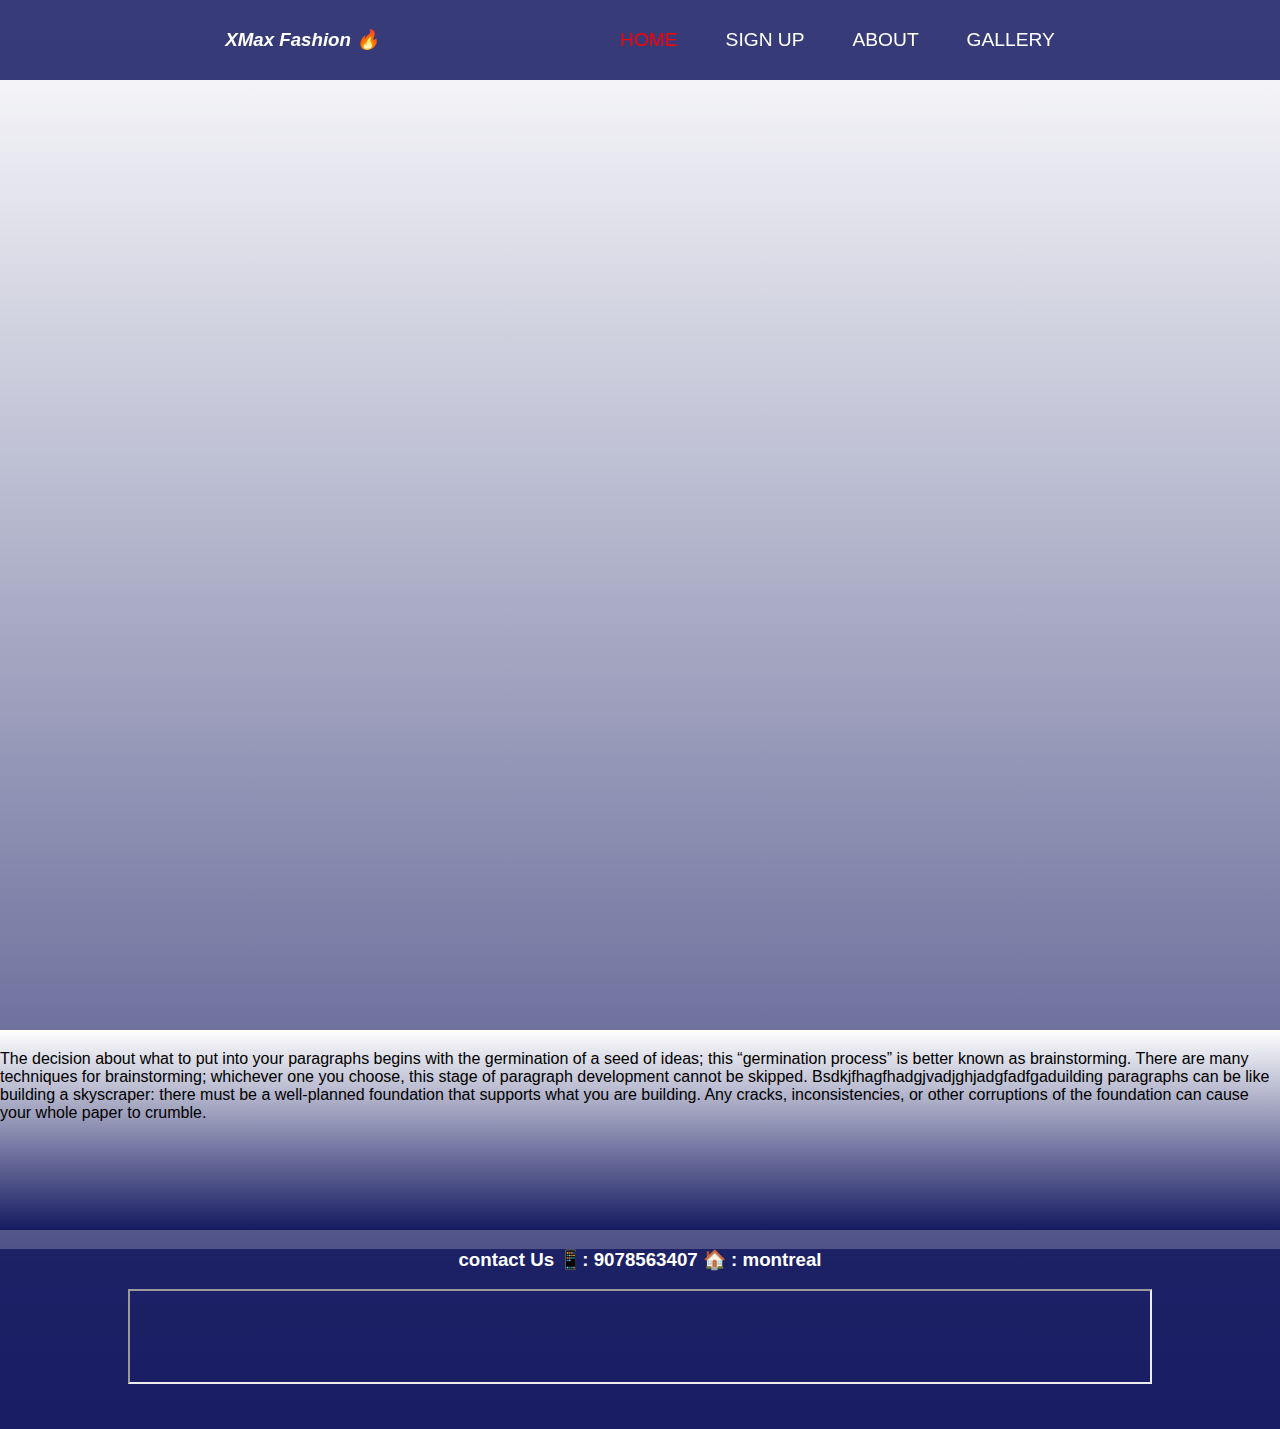
<file: index.html>
<meta name="viewport" content="width=device-width, initial-scale=1">
<html>
    
<head>
  <title> My Product </title>
      <link rel = 'stylesheet' type ='text/css' href="main.css">
      <meta charset="utf-8">
      <meta name='viewport' content="width=divice-width, initial-scale=1.0">
</head>
<header>
  <!-- <h1 class="logo">Logo</h1> -->

  <div class ='logo'> 
      <!-- /<img src='welcome.gif' height="80px" width='120px'> -->
      <h3 color='white'><i>XMax Fashion 🔥</i></h3>
</div>


  <input type="checkbox" id="nav-toggle" class="nav-toggle">
  <nav>
    <ul>
      <li class="selected"><a href="home.html">HOME</a></li>
      <!-- <li><a href="#">Home</a></li> -->
      <li><a href="signup.html">Sign up</a></li>
      <li><a href="about.html">about</a></li>
      <li><a href="gallary.html">Gallery</a></li>
    </ul>
  </nav>
  <label for="nav-toggle" class="nav-toggle-label">
    <span></span>
  </label>
   
</header>
<body>
<div class="content">
  <div class='firstimage'>
      <!-- <img class = 'firstimage' src='product_urban_scents.gif'> -->
      <!-- <img class = 'firstimage' src='brand1.jpg'> -->
      <div class="fling-minislide">
          <img src="shoe2.jpg" alt="Slide 4" />
          <img src="fashion1.jpg" alt="Slide 3" />        
          <img src="fasion1.jpg" alt="Slide 2" />        
          <img src="shoe1.jpg" alt="Slide 1" />
          <!-- <img src="perfume1.jpg" alt="Slide 1" /> -->
      </div>
  </div>
  <div class="firsttext">
      
    The decision about what to put into your paragraphs begins with the germination of a seed of ideas; this “germination process” is better known as brainstorming. There are many techniques for brainstorming; whichever one you choose, this stage of paragraph development cannot be skipped. Bsdkjfhagfhadgjvadjghjadgfadfgaduilding paragraphs can be like building a skyscraper: there must be a well-planned foundation that supports what you are building. Any cracks, inconsistencies, or other corruptions of the foundation can cause your whole paper to crumble.         
      
  </div>
</div>

<div class="footer">
  <div class="map-div">
      <h3>contact Us 📱: 9078563407  🏠 : montreal </h3>
      <iframe src="https://www.google.com/maps/embed?pb=!1m18!1m12!1m3!1d224567.66257390968!2d76.84935039231331!3d28.423187473286248!2m3!1f0!2f0!3f0!3m2!1i1024!2i768!4f13.1!3m3!1m2!1s0x390d19d582e38859%3A0x2cf5fe8e5c64b1e!2sGurugram%2C%20Haryana!5e0!3m2!1sen!2sin!4v1576321553954!5m2!1sen!2sin" width="80%" height="95" ></iframe>
  </div>

</div>
</body>
</html>
</file>
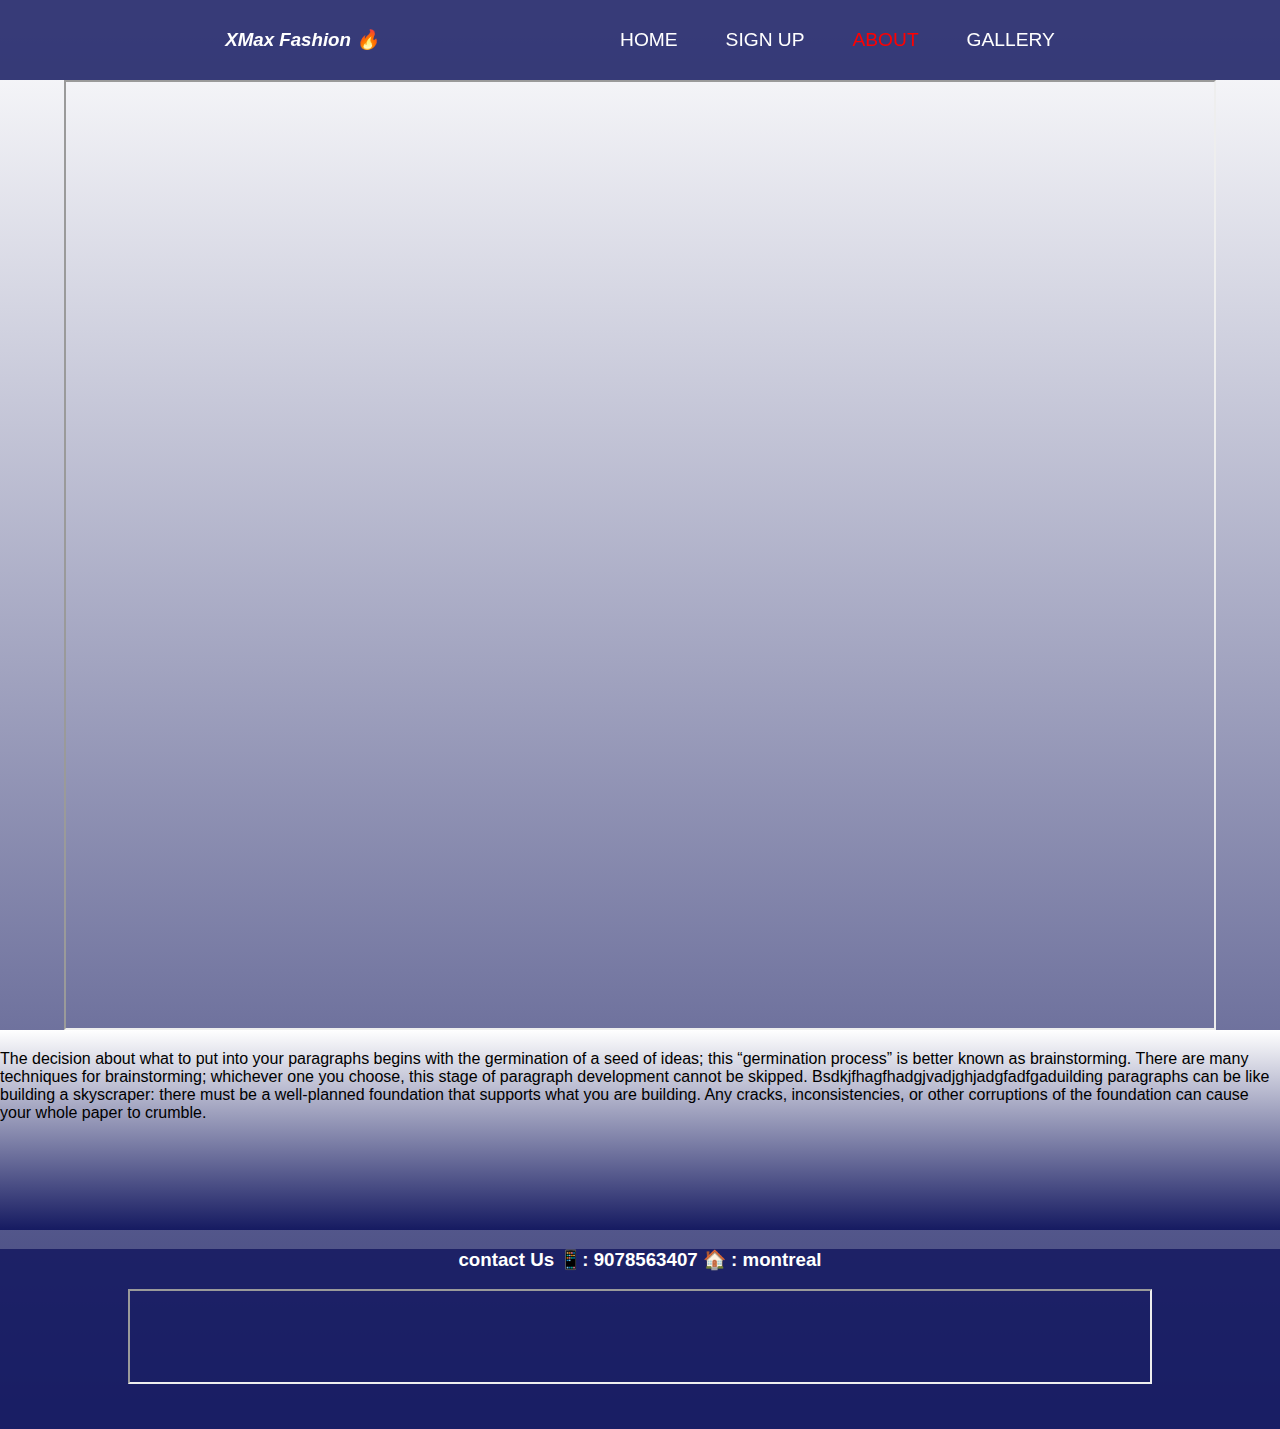
<file: about.html>
<meta name="viewport" content="width=device-width, initial-scale=1">
<html>
    
<head>
  <title> My Product </title>
      <link rel = 'stylesheet' type ='text/css' href="main.css">
      <meta charset="utf-8">
      <meta name='viewport' content="width=divice-width, initial-scale=1.0">
</head>
<header>
  <!-- <h1 class="logo">Logo</h1> -->

  <div class ='logo'> 
      <!-- /<img src='welcome.gif' height="80px" width='120px'> -->
      <h3 color='white'><i>XMax Fashion 🔥</i></h3>
</div>


  <input type="checkbox" id="nav-toggle" class="nav-toggle">
  <nav>
    <ul>
      <li><a href="home.html">HOME</a></li>     
      <li><a href="signup.html">Sign Up</a></li>
      <li class="selected"><a href="about.html">About</a></li>
      <li><a href="gallary.html">Gallery</a></li>
    </ul>
  </nav>
  <label for="nav-toggle" class="nav-toggle-label">
    <span></span>
  </label>
   
</header>
<body background="jean.jpg">
<div class="content">
  <center>
    <div class='firstimage'>
      <iframe class= 'youtubevideo' src="https://www.youtube.com/embed/GMSCQN9CSXA" frameborder="50" allow="accelerometer; autoplay; encrypted-media; gyroscope; picture-in-picture" allowfullscreen></iframe>
    </div>
  </center>
  <div class="firsttext">
      
    The decision about what to put into your paragraphs begins with the germination of a seed of ideas; this “germination process” is better known as brainstorming. There are many techniques for brainstorming; whichever one you choose, this stage of paragraph development cannot be skipped. Bsdkjfhagfhadgjvadjghjadgfadfgaduilding paragraphs can be like building a skyscraper: there must be a well-planned foundation that supports what you are building. Any cracks, inconsistencies, or other corruptions of the foundation can cause your whole paper to crumble.         
      
  </div>
</div>

<div class="footer">
  <div class="map-div">
      <h3>contact Us 📱: 9078563407  🏠 : montreal </h3>
      <iframe src="https://www.google.com/maps/embed?pb=!1m18!1m12!1m3!1d224567.66257390968!2d76.84935039231331!3d28.423187473286248!2m3!1f0!2f0!3f0!3m2!1i1024!2i768!4f13.1!3m3!1m2!1s0x390d19d582e38859%3A0x2cf5fe8e5c64b1e!2sGurugram%2C%20Haryana!5e0!3m2!1sen!2sin!4v1576321553954!5m2!1sen!2sin" width="80%" height="95" ></iframe>
  </div>

</div>
</body>
</html>
</file>
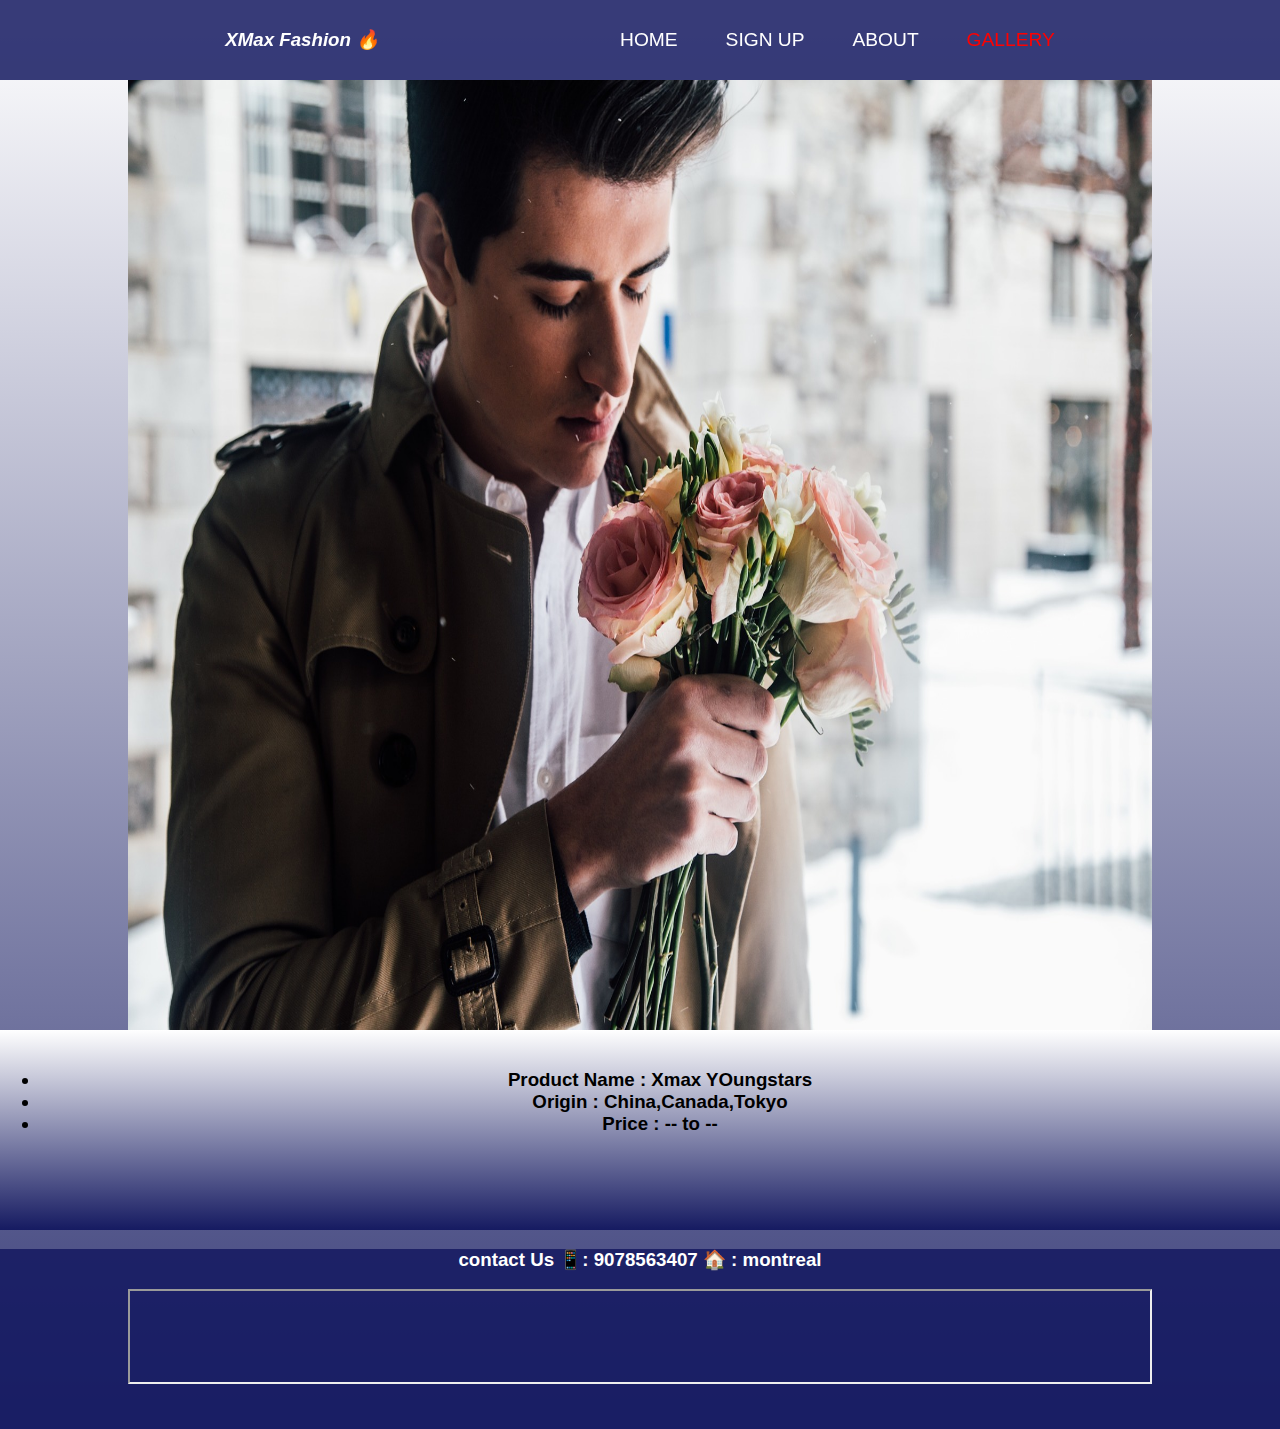
<file: fashion1.html>
<meta name="viewport" content="width=device-width, initial-scale=1">
<html>
    
<head>
  <title> My Product </title>
      <link rel = 'stylesheet' type ='text/css' href="main.css">
      <meta charset="utf-8">
      <meta name='viewport' content="width=divice-width, initial-scale=1.0">
</head>
<header>
  <!-- <h1 class="logo">Logo</h1> -->

  <div class ='logo'> 
      <!-- /<img src='welcome.gif' height="80px" width='120px'> -->
      <h3 color='white'><i>XMax Fashion 🔥</i></h3>
</div>


  <input type="checkbox" id="nav-toggle" class="nav-toggle">
  <nav>
    <ul>
      <li><a href="home.html">HOME</a></li>
      <!-- <li><a href="#">Home</a></li> -->
      <li><a href="signup.html">Sign up</a></li>
      <li><a href="about.html">about</a></li>
      <li class="selected"><a href="gallary.html">Gallery</a></li>
    </ul>
  </nav>
  <label for="nav-toggle" class="nav-toggle-label">
    <span></span>
  </label>
   
</header>
<body>
<div class="content">
  <div class='firstimage'>
      
      <div class = 'product-image'>
        <img src="fasion1.jpg" />
      </div>
      <div class = 'product-detail'>

      </div>
      
  </div>
  <div class="firsttext">
      <center>
    <ul>
    <h3> <li>Product Name : Xmax YOungstars </li>
        <li>Origin : China,Canada,Tokyo </li>
        <li>Price : -- to -- </li> </h3>
    </ul>
    
    </center>
      
  </div>
</div>

<div class="footer">
  <div class="map-div">
      <h3>contact Us 📱: 9078563407  🏠 : montreal </h3>
      <iframe src="https://www.google.com/maps/embed?pb=!1m18!1m12!1m3!1d224567.66257390968!2d76.84935039231331!3d28.423187473286248!2m3!1f0!2f0!3f0!3m2!1i1024!2i768!4f13.1!3m3!1m2!1s0x390d19d582e38859%3A0x2cf5fe8e5c64b1e!2sGurugram%2C%20Haryana!5e0!3m2!1sen!2sin!4v1576321553954!5m2!1sen!2sin" width="80%" height="95" ></iframe>
  </div>

</div>
</body>
</html>
</file>
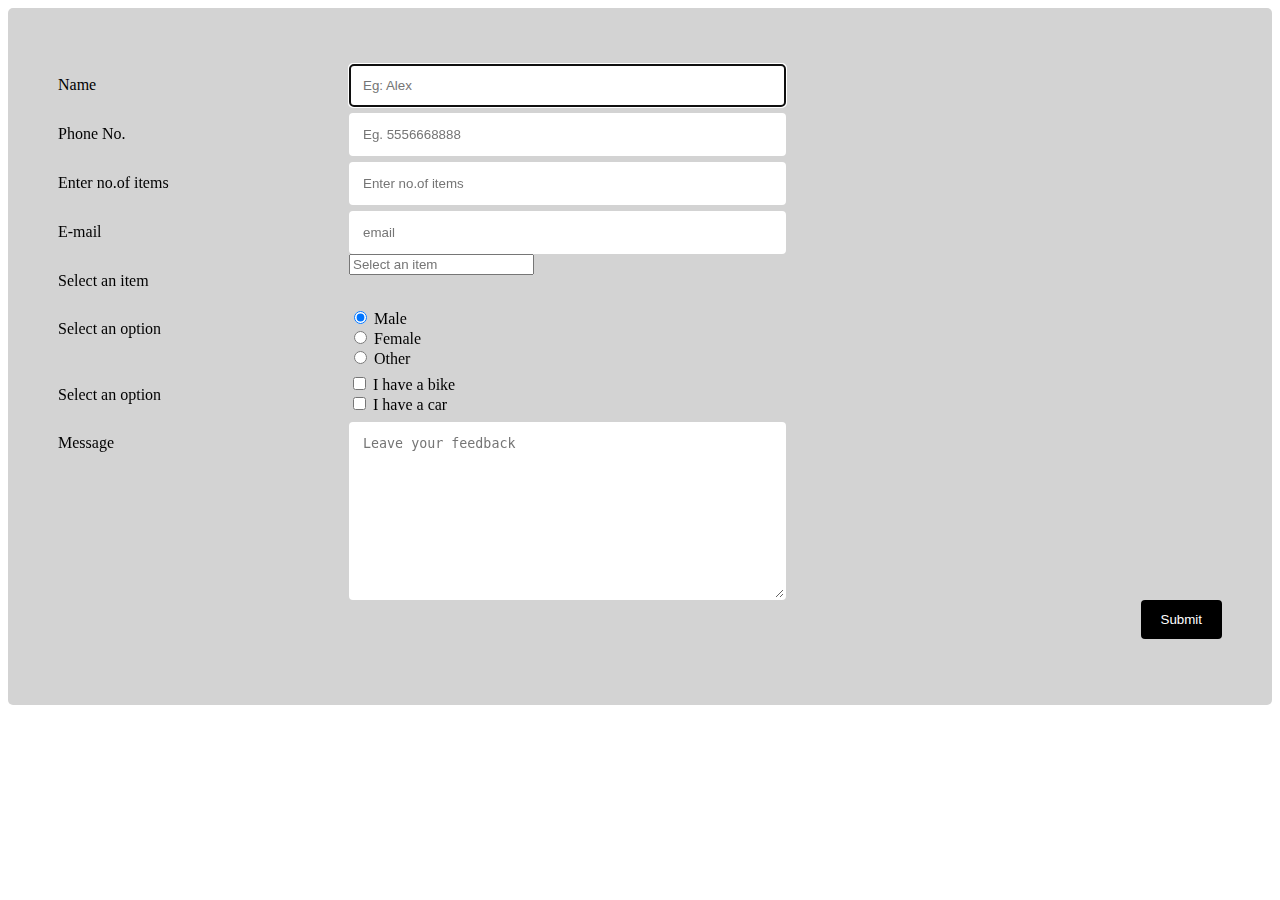
<file: form.html>
<html>

	<head>
		
		<style>
			/* Style inputs, select elements and textareas */
input[type=text],[type=tel], select, textarea{
  width: 50%;
  padding: 12px;
  border: 2px solid white;
  border-radius: 4px;
  box-sizing: border-box;
  resize: vertical;
}

/* Style the label to display next to the inputs */
label {
  padding: 12px 12px 12px 0;
  display: inline-block;
}

/* Style the submit button */
input[type=submit] {
  background-color: black;
  color: white;
  padding: 12px 20px;
  border: none;
  border-radius: 4px;
  cursor: pointer;
  float: right;
}

/* Style the container */
.container {
  border-radius: 5px;
  background-color: lightgray;
  padding: 50px;
}

/* Floating column for labels: 25% width */
.col-30 {
  float: left;
  width: 25%;
  margin-top: 6px;
}

/* Floating column for inputs: 75% width */
.col-80 {
  float: left;
  width: 75%;
  margin-top: 6px;
}

/* Clear floats after the columns */
.row:after {
  content: "";
  display: table;
  clear: both;
}

/* Responsive layout - when the screen is less than 600px wide, make the two columns stack on top of each other instead of next to each other */
@media screen and (max-width: 600px) {
  .col-30, .col-80, input[type=submit] {
    width: 100%;
    margin-top: 0;
  }
}
		</style>
		
	</head>
	
	<body>
	
		<div class="container">
			<form id="contact-form" method="post" action="">
			
				<div class="row">
					<div class="col-30">
						<label for="fname">Name</label>
					</div>
					
					<div class="col-80">
						<input type="text" placeholder="Eg: Alex" pattern="[a-zA-z]{1,25}" class="form-control" name="name" id="name" autofocus required>
					</div>
				</div>
				
				<div class="row">
					<div class="col-30">
						<label for="phone">Phone No.</label>
					</div>
					
					<div class="col-80">
						 <input type="tel" name="phone" pattern="[0-9]{3}[0-9]{3}[0-9]{4}" placeholder="Eg. 5556668888" required>
					</div>
				</div>
				
				<div class="row">
					<div class="col-30">
						<label for="items">Enter no.of items</label>
					</div>
					
					<div class="col-80">
						<input type="text" placeholder="Enter no.of items" pattern="[0-9]{1,4}" class="form-control" name="items" id="items" required>
					</div>
				</div>
				
				<div class="row">
					<div class="col-30">
						<label for="email">E-mail</label>
					</div>
					<div class="col-80">
						<input type="text" placeholder="email" pattern="[a-z0-9._%+-]+@[a-z0-9.-]+\.[a-z]{2,3}$" class="form-control" name="email" id="email" required>
					</div>
				</div>
				
				<div class="row">
					<div class="col-30">
						<label for="thing">Select an item</label>
					</div>
					
						<input list="things" name="things" placeholder="Select an item" required>
							<datalist id="things">
								<option value="Jeans">
								<option value="Denim Jackets">
								<option value="Hats">
								<option value="Accessories">
								<option value="Watches">
							</datalist>
					</div>
				
				
				<div class="row">
					<div class="col-30">
						<label for="radio">Select an option</label>
					</div>
					<div class="col-80">
						<input type="radio" name="gender" value="male" checked required> Male<br>
						<input type="radio" name="gender" value="female" required> Female<br>
						<input type="radio" name="gender" value="other" required> Other
					</div>
				</div>
				
				<div class="row">
					<div class="col-30">
						<label for="box">Select an option</label>
					</div>
					
					<div class="col-80">
						<input type="checkbox" name="vehicle1" value="Bike"> I have a bike<br>
						<input type="checkbox" name="vehicle2" value="Car"> I have a car
					</div>
				</div>
				
				<div class="row">
					<div class="col-30">
						<label for="msg">Message</label>
					</div>
					
					<div class="col-80">
						 <textarea name="message" rows="10" cols="30" placeholder="Leave your feedback" required></textarea>
					</div>
				</div>
								
				<div class="row">
					<input type="submit" value="Submit">
				</div>
				
			</form>
		</div>
		
	</body>

</html>
</file>
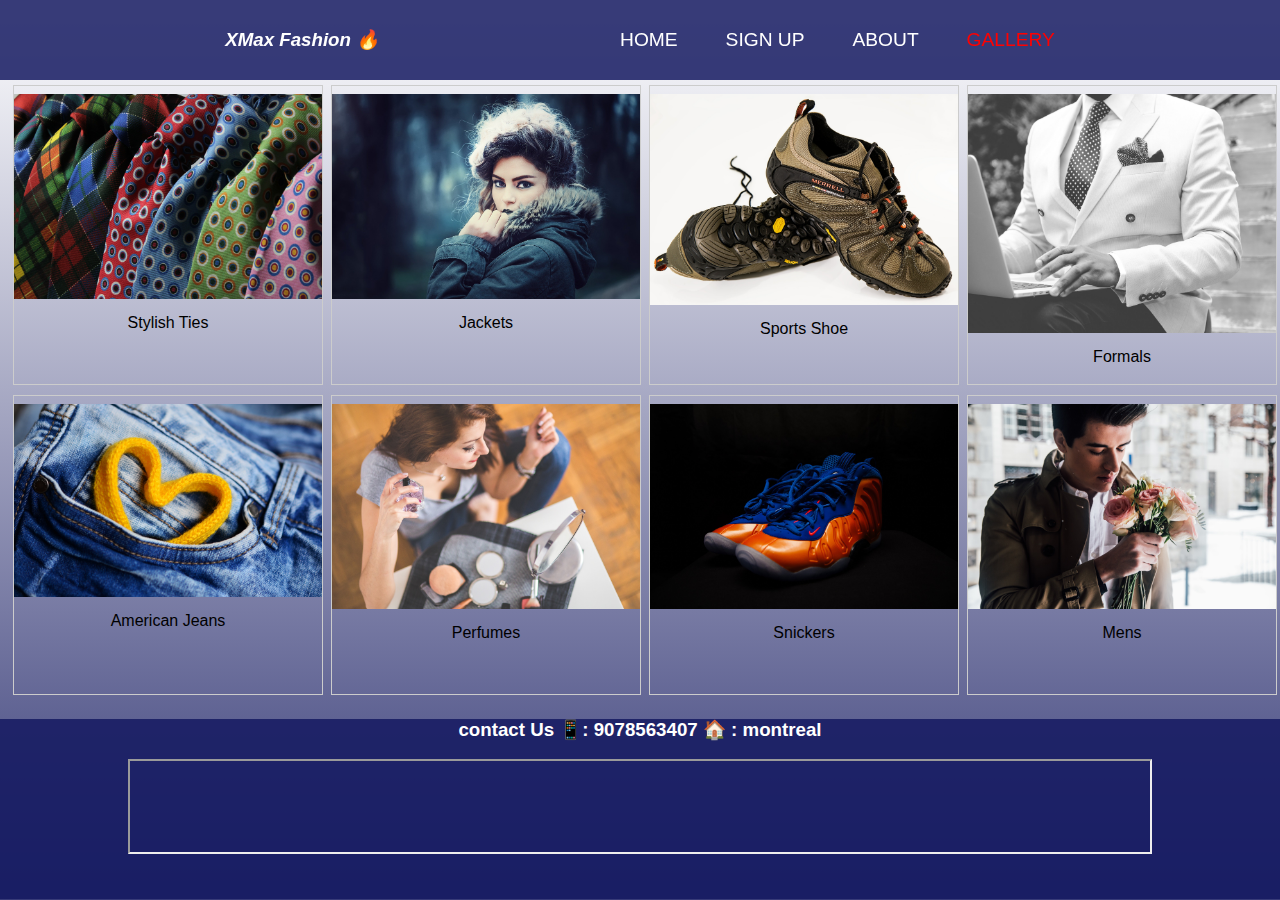
<file: gallary.html>
<meta name="viewport" content="width=device-width, initial-scale=1">
<html>

<head>
  <title> My Product </title>
  <link rel='stylesheet' type='text/css' href="main.css">
  <meta charset="utf-8">
  <meta name='viewport' content="width=divice-width, initial-scale=1.0">
</head>
<header>
  <!-- <h1 class="logo">Logo</h1> -->

  <div class='logo'>
    <!-- /<img src='welcome.gif' height="80px" width='120px'> -->
    <h3 color='white'><i>XMax Fashion 🔥</i></h3>
  </div>


  <input type="checkbox" id="nav-toggle" class="nav-toggle">
  <nav>
    <ul>
      <li><a href="home.html">HOME</a></li>
      <li><a href="signup.html">Sign up</a></li>
      <li><a href="about.html">About</a></li>
      <li class="selected"><a href="gallary.html">Gallery</a></li>
    </ul>
  </nav>
  <label for="nav-toggle" class="nav-toggle-label">
    <span></span>
  </label>

</header>

<body>
  <div class="content">
    <!-- <div class='firstimage'>
      <img class = 'firstimage' src='product_urban_scents.gif'>
  </div>
  <div class="firsttext">
      
    The decision about what to put into your paragraphs begins with the germination of a seed of ideas; this “germination process” is better known as brainstorming. There are many techniques for brainstorming; whichever one you choose, this stage of paragraph development cannot be skipped. Bsdkjfhagfhadgjvadjghjadgfadfgaduilding paragraphs can be like building a skyscraper: there must be a well-planned foundation that supports what you are building. Any cracks, inconsistencies, or other corruptions of the foundation can cause your whole paper to crumble.         
      
  </div> -->

    <center>
      <div class="row1">
        <div class="column1">
       
          <div class="gallery">
            <a target="_blank" href="tie.html">
            <img src="neckties-210347_1920.jpg">
            </a>
            <div class="desc">Stylish Ties</div>
          </div>

          <div class="gallery">
            <a target="_blank" href="jean.html">
            <img src="jean.jpg">
            </a>
            <div class="desc">American Jeans</div>
          </div>

        </div>

        <div class="column1">
         

          <div class="gallery">
            <a target="_blank" href="jacket.html">
            <img src="fashion1.jpg">
            </a>
            <div class="desc">Jackets</div>
          </div>

          <div class="gallery">
            <a target="_blank" href="perfume1.html">
            <img src="perfume1.jpg">
            </a>
            <div class="desc">Perfumes</div>
          </div>

        </div>

        <div class="column1">

          <div class="gallery">
            <a target="_blank" href="shoe2.html">
            <img src="shoe2.jpg">
            </a>
            <div class="desc">Sports Shoe</div>
          </div>

          <div class="gallery">
            <a target="_blank" href="shoe1.html">
            <img src="shoe1.jpg">
            </a>
            <div class="desc">Snickers</div>
          </div>

        </div>

        <div class="column1">

          <div class="gallery">
            <a target="_blank" href="suit.html">
            <img src="suit-869380_1920.jpg">
            </a>
            <div class="desc">Formals</div>
          </div>

          <div class="gallery">
            <a target="_blank" href="fashion1.html">
            <img src="fasion1.jpg">
            </a>
            <div class="desc">Mens</div>
          </div>

        </div>
      </div>
  </div>
  </center>

  <div class="footer">
    <div class="map-div">
      <h3>contact Us 📱: 9078563407 🏠 : montreal </h3>
      <iframe
        src="https://www.google.com/maps/embed?pb=!1m18!1m12!1m3!1d224567.66257390968!2d76.84935039231331!3d28.423187473286248!2m3!1f0!2f0!3f0!3m2!1i1024!2i768!4f13.1!3m3!1m2!1s0x390d19d582e38859%3A0x2cf5fe8e5c64b1e!2sGurugram%2C%20Haryana!5e0!3m2!1sen!2sin!4v1576321553954!5m2!1sen!2sin"
        width="80%" height="95"></iframe>
    </div>

  </div>
</body>

</html>
</file>
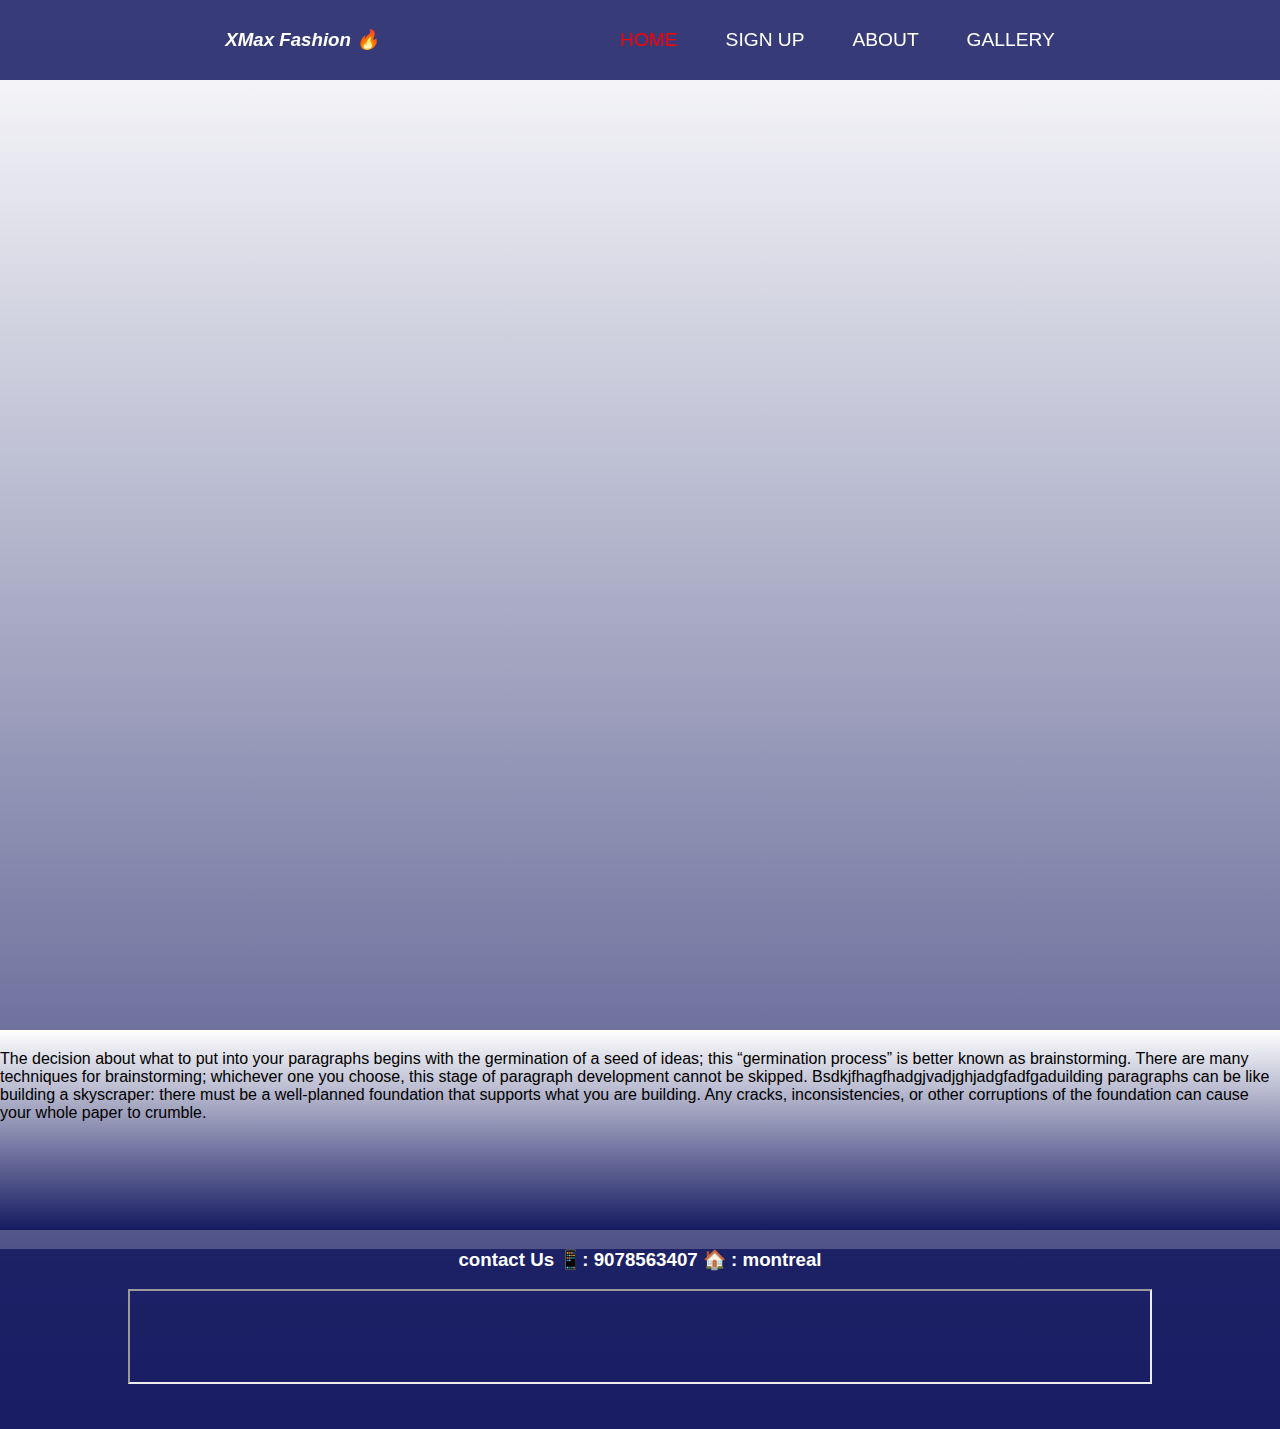
<file: home.html>
<meta name="viewport" content="width=device-width, initial-scale=1">
<html>
    
<head>
  <title> My Product </title>
      <link rel = 'stylesheet' type ='text/css' href="main.css">
      <meta charset="utf-8">
      <meta name='viewport' content="width=divice-width, initial-scale=1.0">
</head>
<header>
  <!-- <h1 class="logo">Logo</h1> -->

  <div class ='logo'> 
      <!-- /<img src='welcome.gif' height="80px" width='120px'> -->
      <h3 color='white'><i>XMax Fashion 🔥</i></h3>
</div>


  <input type="checkbox" id="nav-toggle" class="nav-toggle">
  <nav>
    <ul>
      <li class="selected"><a href="home.html">HOME</a></li>
      <!-- <li><a href="#">Home</a></li> -->
      <li><a href="signup.html">Sign up</a></li>
      <li><a href="about.html">about</a></li>
      <li><a href="gallary.html">Gallery</a></li>
    </ul>
  </nav>
  <label for="nav-toggle" class="nav-toggle-label">
    <span></span>
  </label>
   
</header>
<body>
<div class="content">
  <div class='firstimage'>
      <!-- <img class = 'firstimage' src='product_urban_scents.gif'> -->
      <!-- <img class = 'firstimage' src='brand1.jpg'> -->
      <div class="fling-minislide">
          <img src="shoe2.jpg" alt="Slide 4" />
          <img src="fashion1.jpg" alt="Slide 3" />        
          <img src="fasion1.jpg" alt="Slide 2" />        
          <img src="shoe1.jpg" alt="Slide 1" />
          <!-- <img src="perfume1.jpg" alt="Slide 1" /> -->
      </div>
  </div>
  <div class="firsttext">
      
    The decision about what to put into your paragraphs begins with the germination of a seed of ideas; this “germination process” is better known as brainstorming. There are many techniques for brainstorming; whichever one you choose, this stage of paragraph development cannot be skipped. Bsdkjfhagfhadgjvadjghjadgfadfgaduilding paragraphs can be like building a skyscraper: there must be a well-planned foundation that supports what you are building. Any cracks, inconsistencies, or other corruptions of the foundation can cause your whole paper to crumble.         
      
  </div>
</div>

<div class="footer">
  <div class="map-div">
      <h3>contact Us 📱: 9078563407  🏠 : montreal </h3>
      <iframe src="https://www.google.com/maps/embed?pb=!1m18!1m12!1m3!1d224567.66257390968!2d76.84935039231331!3d28.423187473286248!2m3!1f0!2f0!3f0!3m2!1i1024!2i768!4f13.1!3m3!1m2!1s0x390d19d582e38859%3A0x2cf5fe8e5c64b1e!2sGurugram%2C%20Haryana!5e0!3m2!1sen!2sin!4v1576321553954!5m2!1sen!2sin" width="80%" height="95" ></iframe>
  </div>

</div>
</body>
</html>
</file>
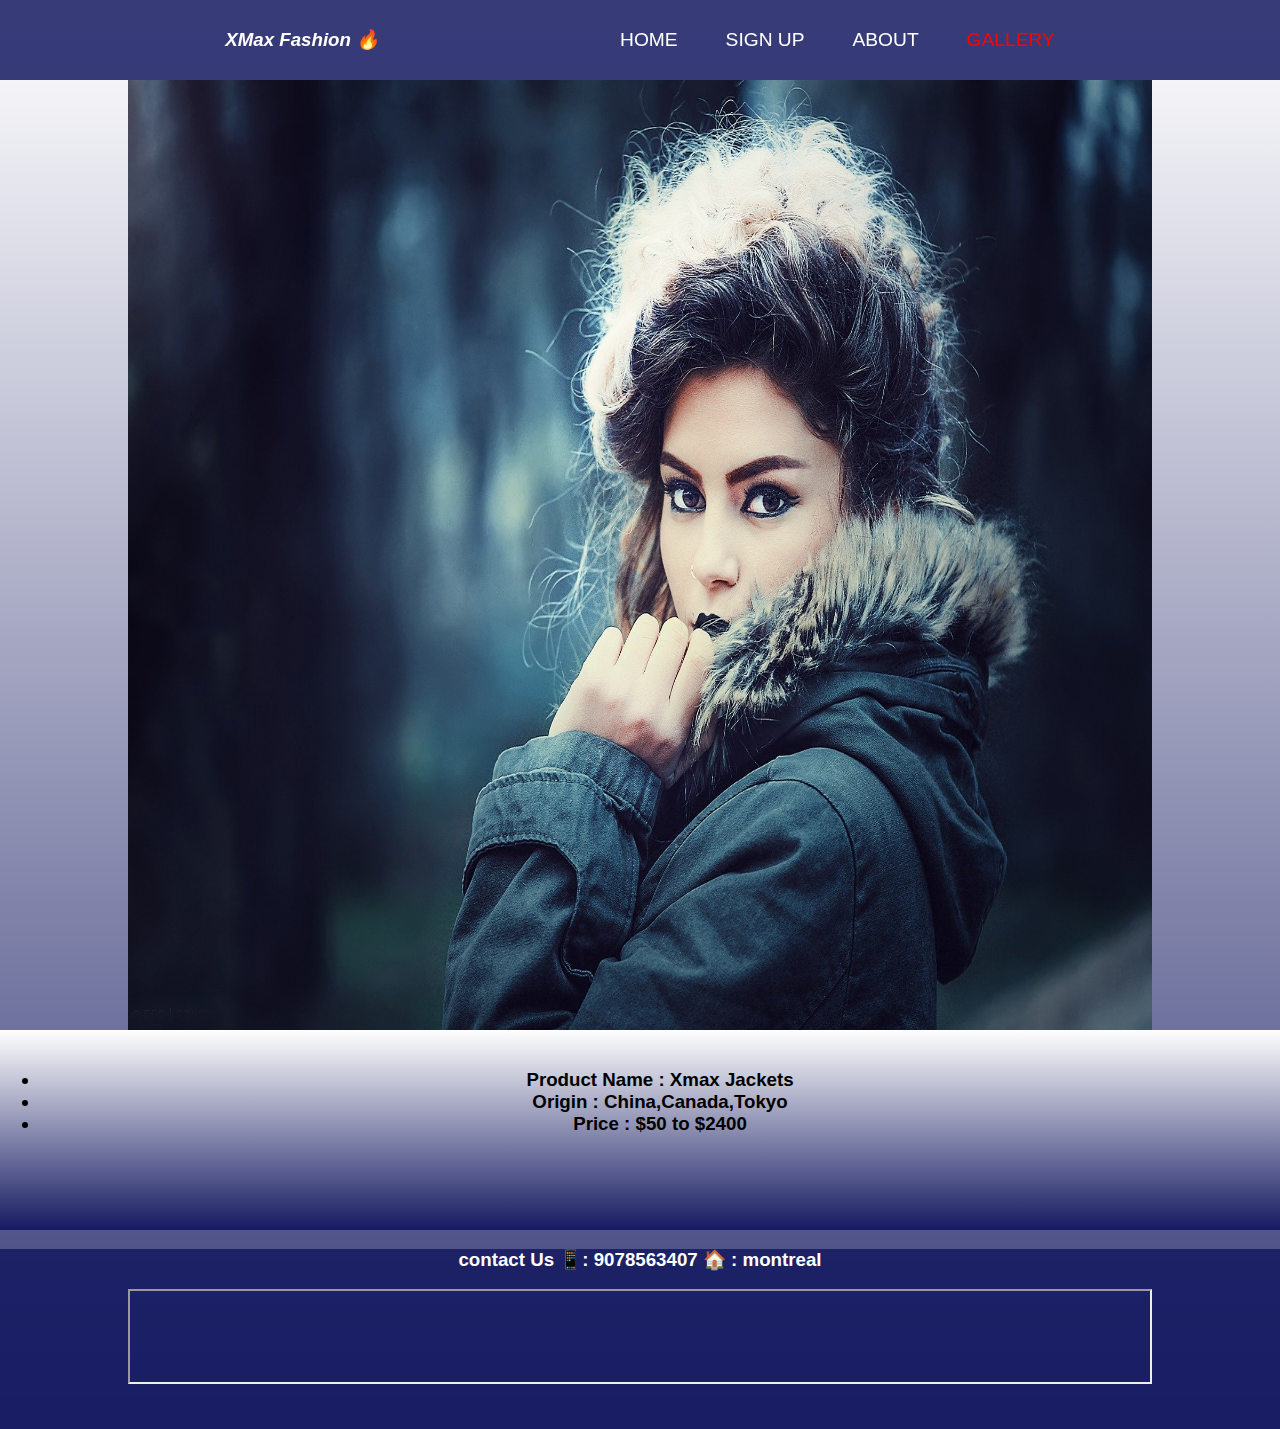
<file: jacket.html>
<meta name="viewport" content="width=device-width, initial-scale=1">
<html>
    
<head>
  <title> My Product </title>
      <link rel = 'stylesheet' type ='text/css' href="main.css">
      <meta charset="utf-8">
      <meta name='viewport' content="width=divice-width, initial-scale=1.0">
</head>
<header>
  <!-- <h1 class="logo">Logo</h1> -->

  <div class ='logo'> 
      <!-- /<img src='welcome.gif' height="80px" width='120px'> -->
      <h3 color='white'><i>XMax Fashion 🔥</i></h3>
</div>


  <input type="checkbox" id="nav-toggle" class="nav-toggle">
  <nav>
    <ul>
      <li><a href="home.html">HOME</a></li>
      <!-- <li><a href="#">Home</a></li> -->
      <li><a href="signup.html">Sign up</a></li>
      <li><a href="about.html">about</a></li>
      <li class="selected"><a href="gallary.html">Gallery</a></li>
    </ul>
  </nav>
  <label for="nav-toggle" class="nav-toggle-label">
    <span></span>
  </label>
   
</header>
<body>
<div class="content">
  <div class='firstimage'>
      
      <div class = 'product-image'>
        <img src="fashion1.jpg" />
      </div>
      <div class = 'product-detail'>

      </div>
      
  </div>
  <div class="firsttext">
      <center>
    <ul>
    <h3> <li>Product Name : Xmax Jackets </li>
        <li>Origin : China,Canada,Tokyo </li>
        <li>Price : $50 to $2400 </li> </h3>
    </ul>
    
    </center>
      
  </div>
</div>

<div class="footer">
  <div class="map-div">
      <h3>contact Us 📱: 9078563407  🏠 : montreal </h3>
      <iframe src="https://www.google.com/maps/embed?pb=!1m18!1m12!1m3!1d224567.66257390968!2d76.84935039231331!3d28.423187473286248!2m3!1f0!2f0!3f0!3m2!1i1024!2i768!4f13.1!3m3!1m2!1s0x390d19d582e38859%3A0x2cf5fe8e5c64b1e!2sGurugram%2C%20Haryana!5e0!3m2!1sen!2sin!4v1576321553954!5m2!1sen!2sin" width="80%" height="95" ></iframe>
  </div>

</div>
</body>
</html>
</file>
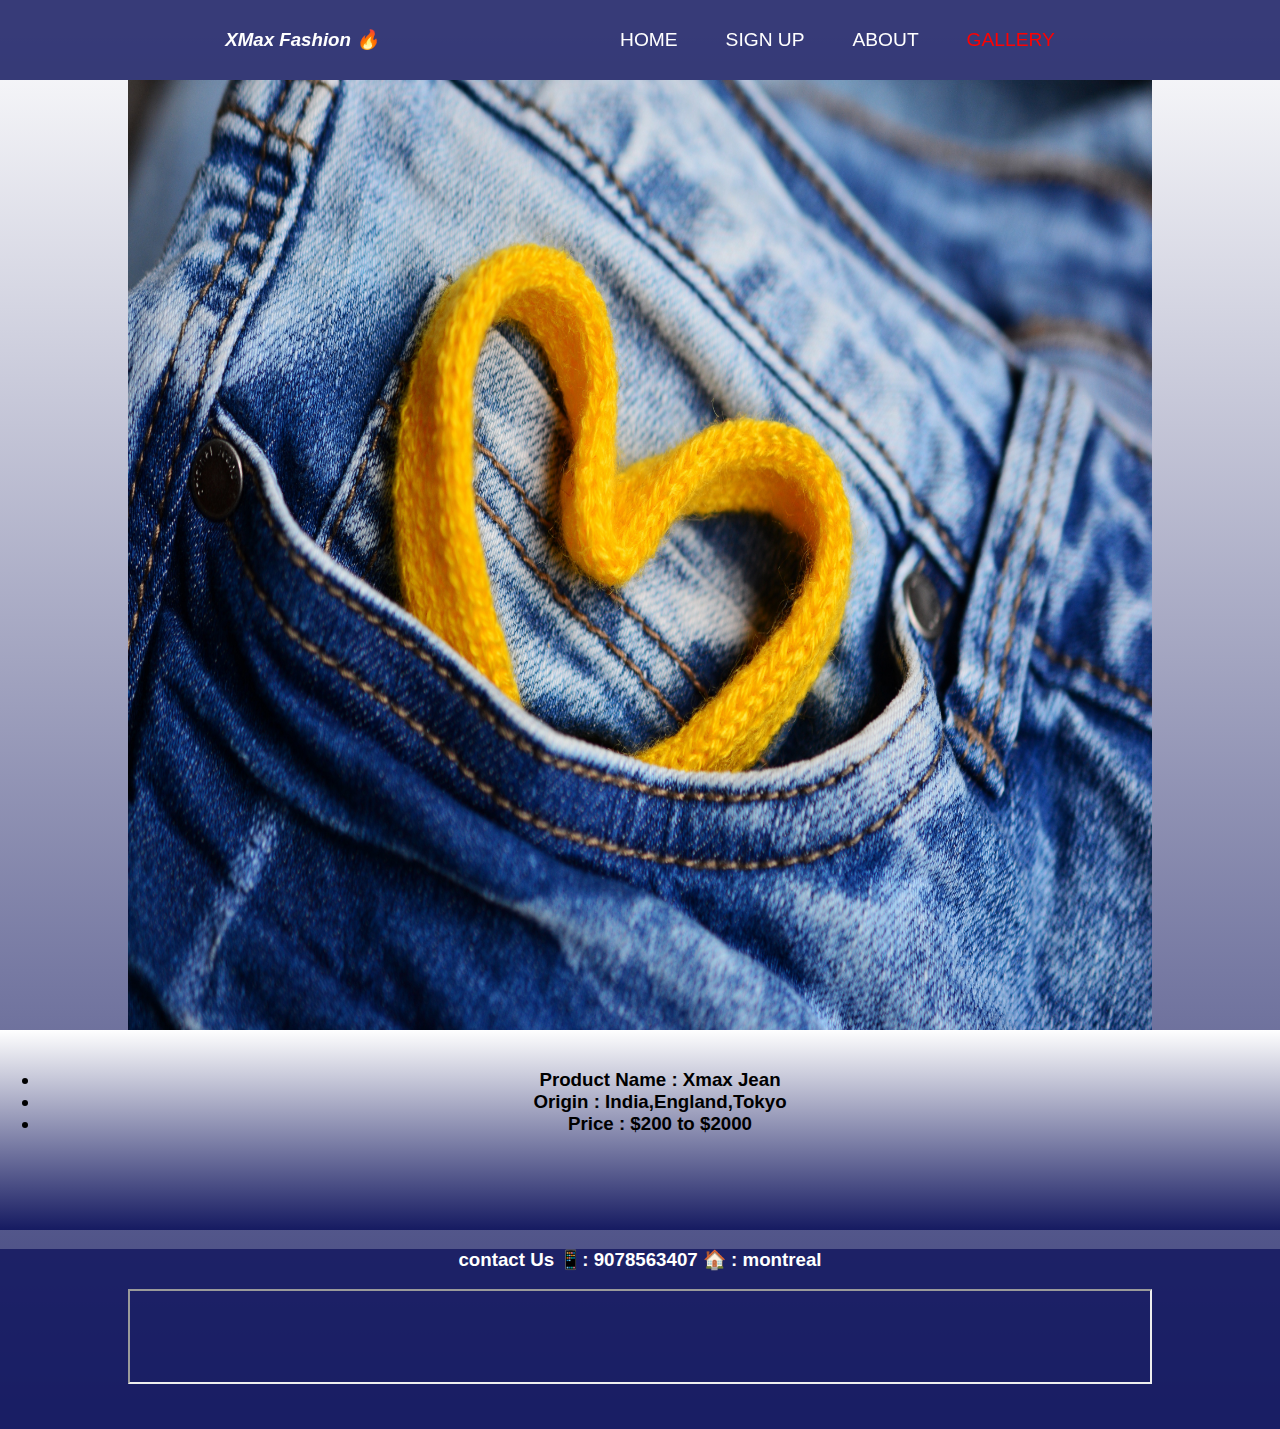
<file: jean.html>
<meta name="viewport" content="width=device-width, initial-scale=1">
<html>
    
<head>
  <title> My Product </title>
      <link rel = 'stylesheet' type ='text/css' href="main.css">
      <meta charset="utf-8">
      <meta name='viewport' content="width=divice-width, initial-scale=1.0">
</head>
<header>
  <!-- <h1 class="logo">Logo</h1> -->

  <div class ='logo'> 
      <!-- /<img src='welcome.gif' height="80px" width='120px'> -->
      <h3 color='white'><i>XMax Fashion 🔥</i></h3>
</div>


  <input type="checkbox" id="nav-toggle" class="nav-toggle">
  <nav>
    <ul>
      <li><a href="home.html">HOME</a></li>
      <!-- <li><a href="#">Home</a></li> -->
      <li><a href="signup.html">Sign up</a></li>
      <li><a href="about.html">about</a></li>
      <li class="selected"><a href="gallary.html">Gallery</a></li>
    </ul>
  </nav>
  <label for="nav-toggle" class="nav-toggle-label">
    <span></span>
  </label>
   
</header>
<body>
<div class="content">
  <div class='firstimage'>
      
      <div class = 'product-image'>
        <img src="jean.jpg" />
      </div>
      <div class = 'product-detail'>

      </div>
      
  </div>
  <div class="firsttext">
      <center>
    <ul>
    <h3> <li>Product Name : Xmax Jean </li>
        <li>Origin : India,England,Tokyo </li>
        <li>Price : $200 to $2000 </li> </h3>
    </ul>
    
    </center>
      
  </div>
</div>

<div class="footer">
  <div class="map-div">
      <h3>contact Us 📱: 9078563407  🏠 : montreal </h3>
      <iframe src="https://www.google.com/maps/embed?pb=!1m18!1m12!1m3!1d224567.66257390968!2d76.84935039231331!3d28.423187473286248!2m3!1f0!2f0!3f0!3m2!1i1024!2i768!4f13.1!3m3!1m2!1s0x390d19d582e38859%3A0x2cf5fe8e5c64b1e!2sGurugram%2C%20Haryana!5e0!3m2!1sen!2sin!4v1576321553954!5m2!1sen!2sin" width="80%" height="95" ></iframe>
  </div>

</div>
</body>
</html>
</file>
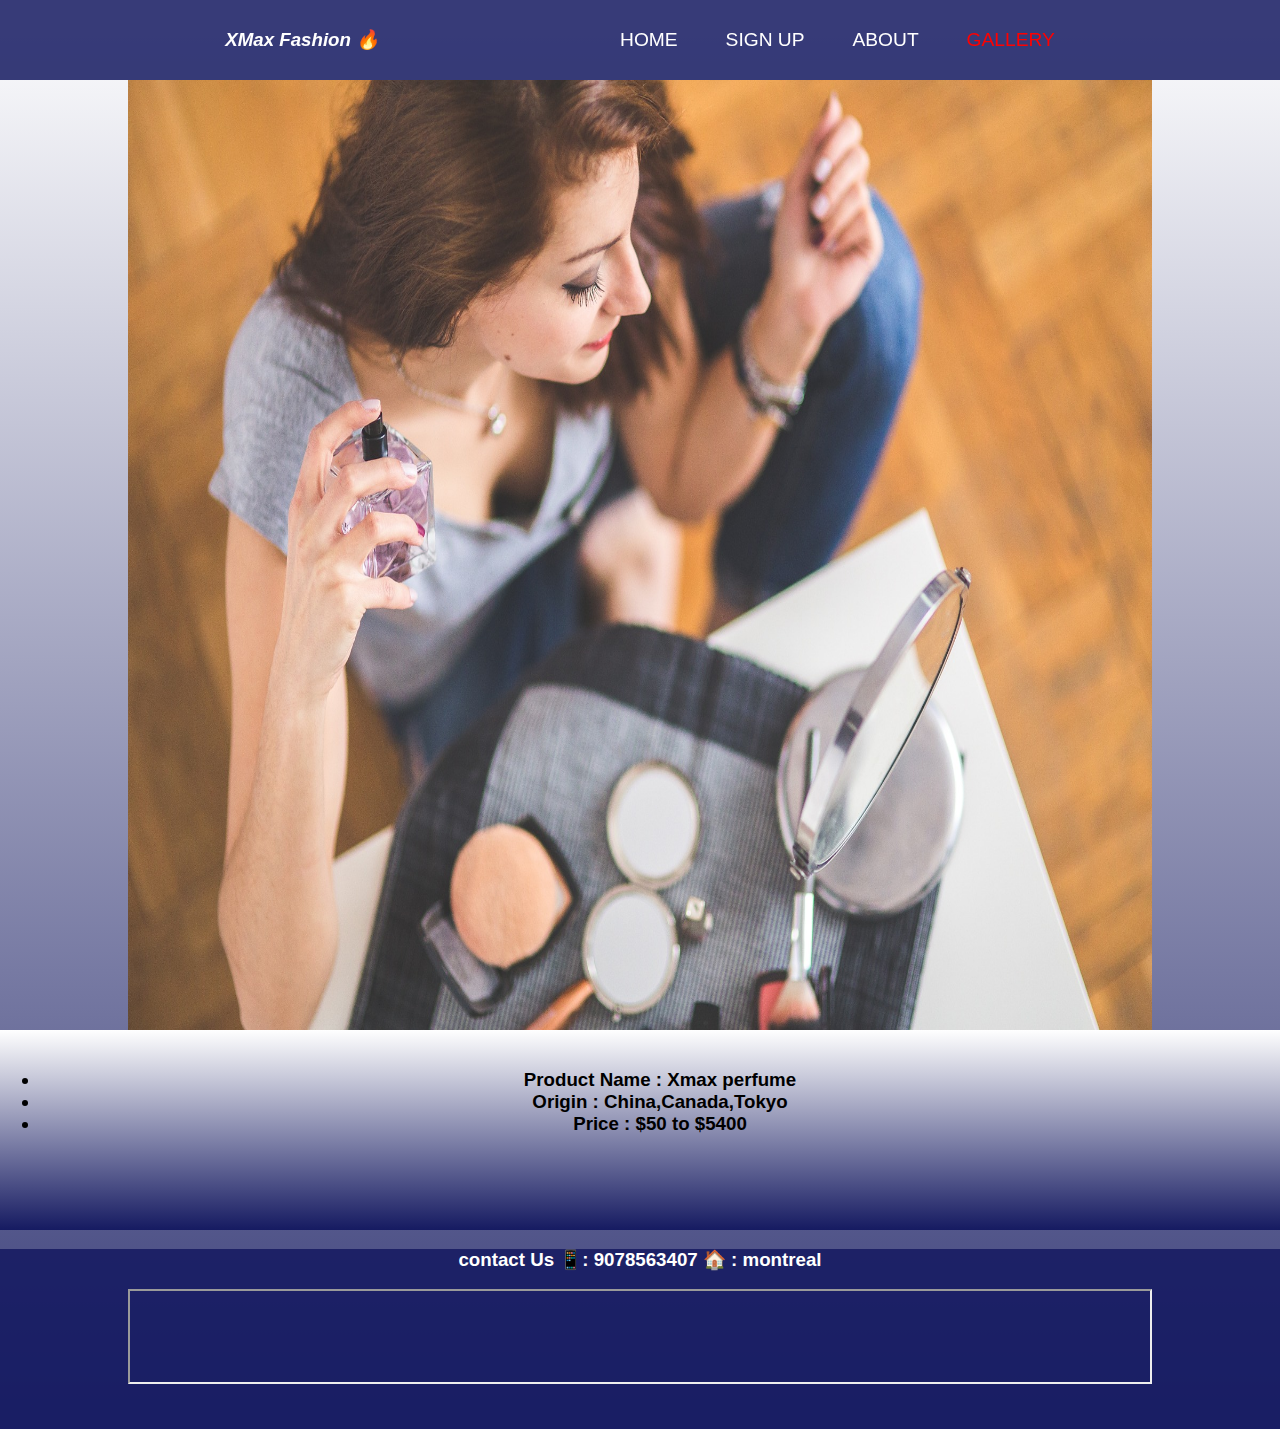
<file: perfume1.html>
<meta name="viewport" content="width=device-width, initial-scale=1">
<html>
    
<head>
  <title> My Product </title>
      <link rel = 'stylesheet' type ='text/css' href="main.css">
      <meta charset="utf-8">
      <meta name='viewport' content="width=divice-width, initial-scale=1.0">
</head>
<header>
  <!-- <h1 class="logo">Logo</h1> -->

  <div class ='logo'> 
      <!-- /<img src='welcome.gif' height="80px" width='120px'> -->
      <h3 color='white'><i>XMax Fashion 🔥</i></h3>
</div>


  <input type="checkbox" id="nav-toggle" class="nav-toggle">
  <nav>
    <ul>
      <li><a href="home.html">HOME</a></li>
      <!-- <li><a href="#">Home</a></li> -->
      <li><a href="signup.html">Sign up</a></li>
      <li><a href="about.html">about</a></li>
      <li class="selected"><a href="gallary.html">Gallery</a></li>
    </ul>
  </nav>
  <label for="nav-toggle" class="nav-toggle-label">
    <span></span>
  </label>
   
</header>
<body>
<div class="content">
  <div class='firstimage'>
      
      <div class = 'product-image'>
        <img src="perfume1.jpg" />
      </div>
      <div class = 'product-detail'>

      </div>
      
  </div>
  <div class="firsttext">
      <center>
    <ul>
    <h3> <li>Product Name : Xmax perfume </li>
        <li>Origin : China,Canada,Tokyo </li>
        <li>Price : $50 to $5400 </li> </h3>
    </ul>
    
    </center>
      
  </div>
</div>

<div class="footer">
  <div class="map-div">
      <h3>contact Us 📱: 9078563407  🏠 : montreal </h3>
      <iframe src="https://www.google.com/maps/embed?pb=!1m18!1m12!1m3!1d224567.66257390968!2d76.84935039231331!3d28.423187473286248!2m3!1f0!2f0!3f0!3m2!1i1024!2i768!4f13.1!3m3!1m2!1s0x390d19d582e38859%3A0x2cf5fe8e5c64b1e!2sGurugram%2C%20Haryana!5e0!3m2!1sen!2sin!4v1576321553954!5m2!1sen!2sin" width="80%" height="95" ></iframe>
  </div>

</div>
</body>
</html>
</file>
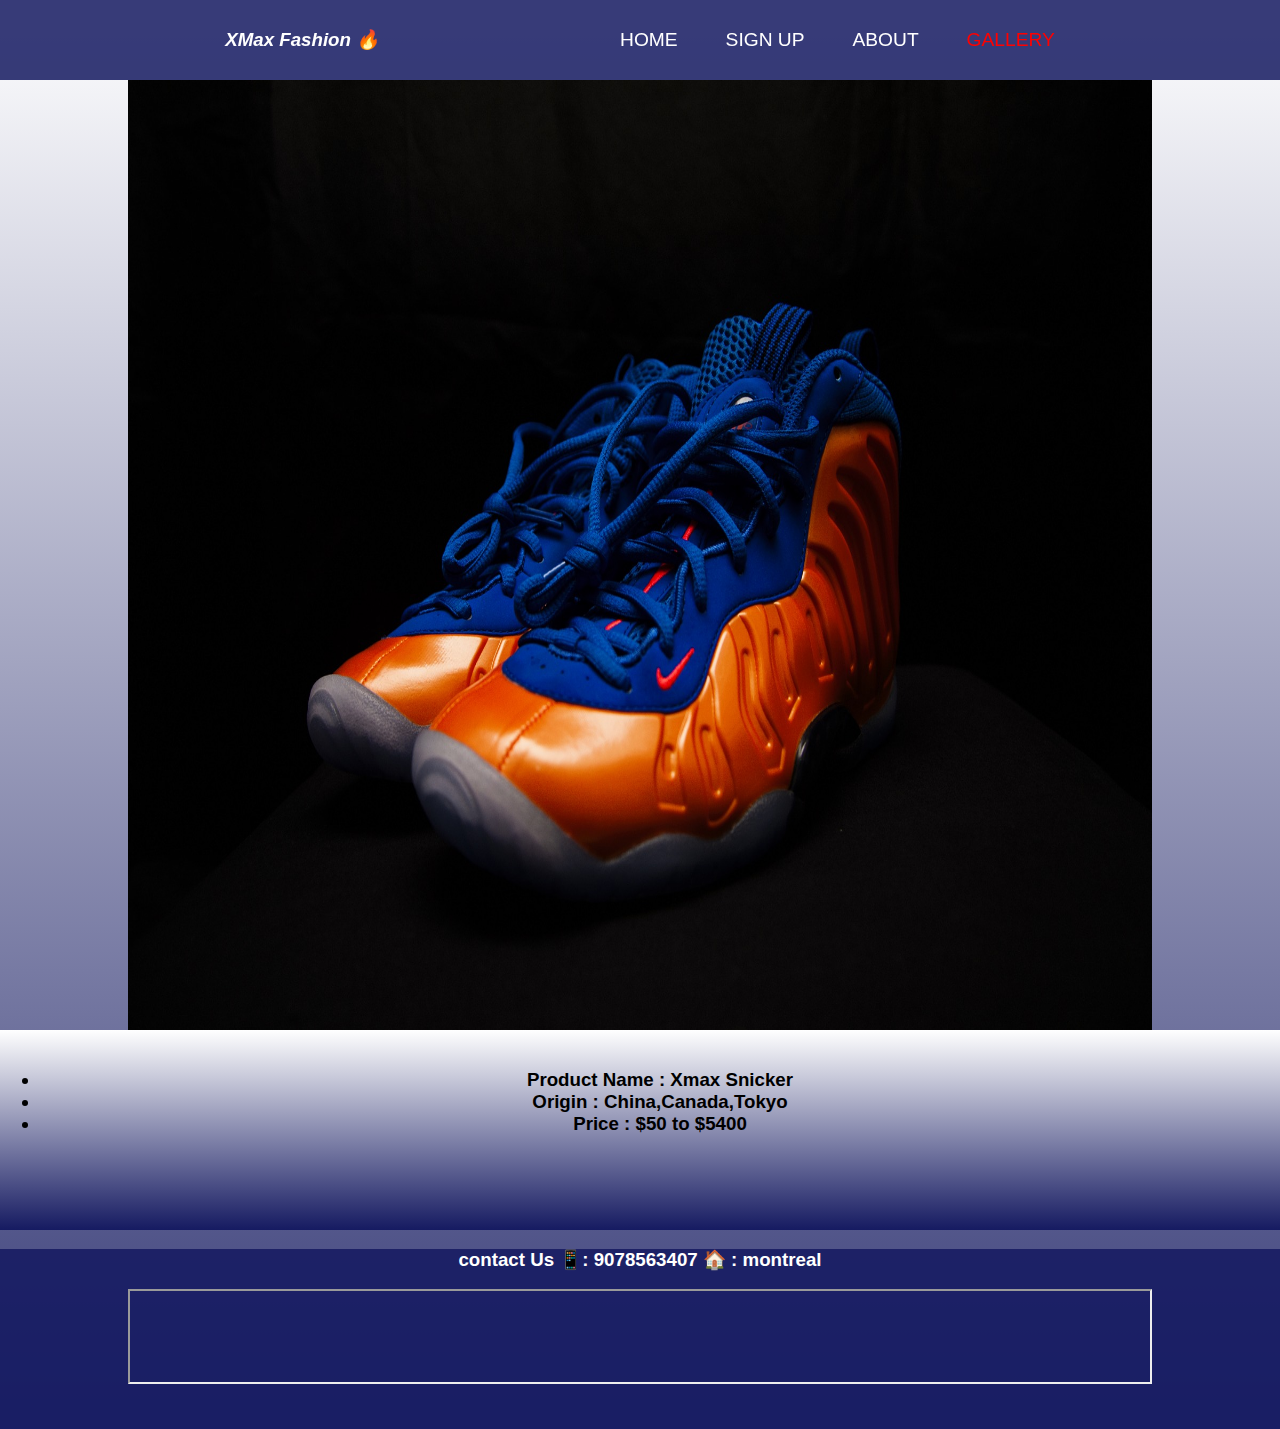
<file: shoe1.html>
<meta name="viewport" content="width=device-width, initial-scale=1">
<html>
    
<head>
  <title> My Product </title>
      <link rel = 'stylesheet' type ='text/css' href="main.css">
      <meta charset="utf-8">
      <meta name='viewport' content="width=divice-width, initial-scale=1.0">
</head>
<header>
  <!-- <h1 class="logo">Logo</h1> -->

  <div class ='logo'> 
      <!-- /<img src='welcome.gif' height="80px" width='120px'> -->
      <h3 color='white'><i>XMax Fashion 🔥</i></h3>
</div>


  <input type="checkbox" id="nav-toggle" class="nav-toggle">
  <nav>
    <ul>
      <li><a href="home.html">HOME</a></li>
      <!-- <li><a href="#">Home</a></li> -->
      <li><a href="signup.html">Sign up</a></li>
      <li><a href="about.html">about</a></li>
      <li class="selected"><a href="gallary.html">Gallery</a></li>
    </ul>
  </nav>
  <label for="nav-toggle" class="nav-toggle-label">
    <span></span>
  </label>
   
</header>
<body>
<div class="content">
  <div class='firstimage'>
      
      <div class = 'product-image'>
        <img src="shoe1.jpg" />
      </div>
      <div class = 'product-detail'>

      </div>
      
  </div>
  <div class="firsttext">
      <center>
    <ul>
    <h3> <li>Product Name : Xmax Snicker </li>
        <li>Origin : China,Canada,Tokyo </li>
        <li>Price : $50 to $5400 </li> </h3>
    </ul>
    
    </center>
      
  </div>
</div>

<div class="footer">
  <div class="map-div">
      <h3>contact Us 📱: 9078563407  🏠 : montreal </h3>
      <iframe src="https://www.google.com/maps/embed?pb=!1m18!1m12!1m3!1d224567.66257390968!2d76.84935039231331!3d28.423187473286248!2m3!1f0!2f0!3f0!3m2!1i1024!2i768!4f13.1!3m3!1m2!1s0x390d19d582e38859%3A0x2cf5fe8e5c64b1e!2sGurugram%2C%20Haryana!5e0!3m2!1sen!2sin!4v1576321553954!5m2!1sen!2sin" width="80%" height="95" ></iframe>
  </div>

</div>
</body>
</html>
</file>
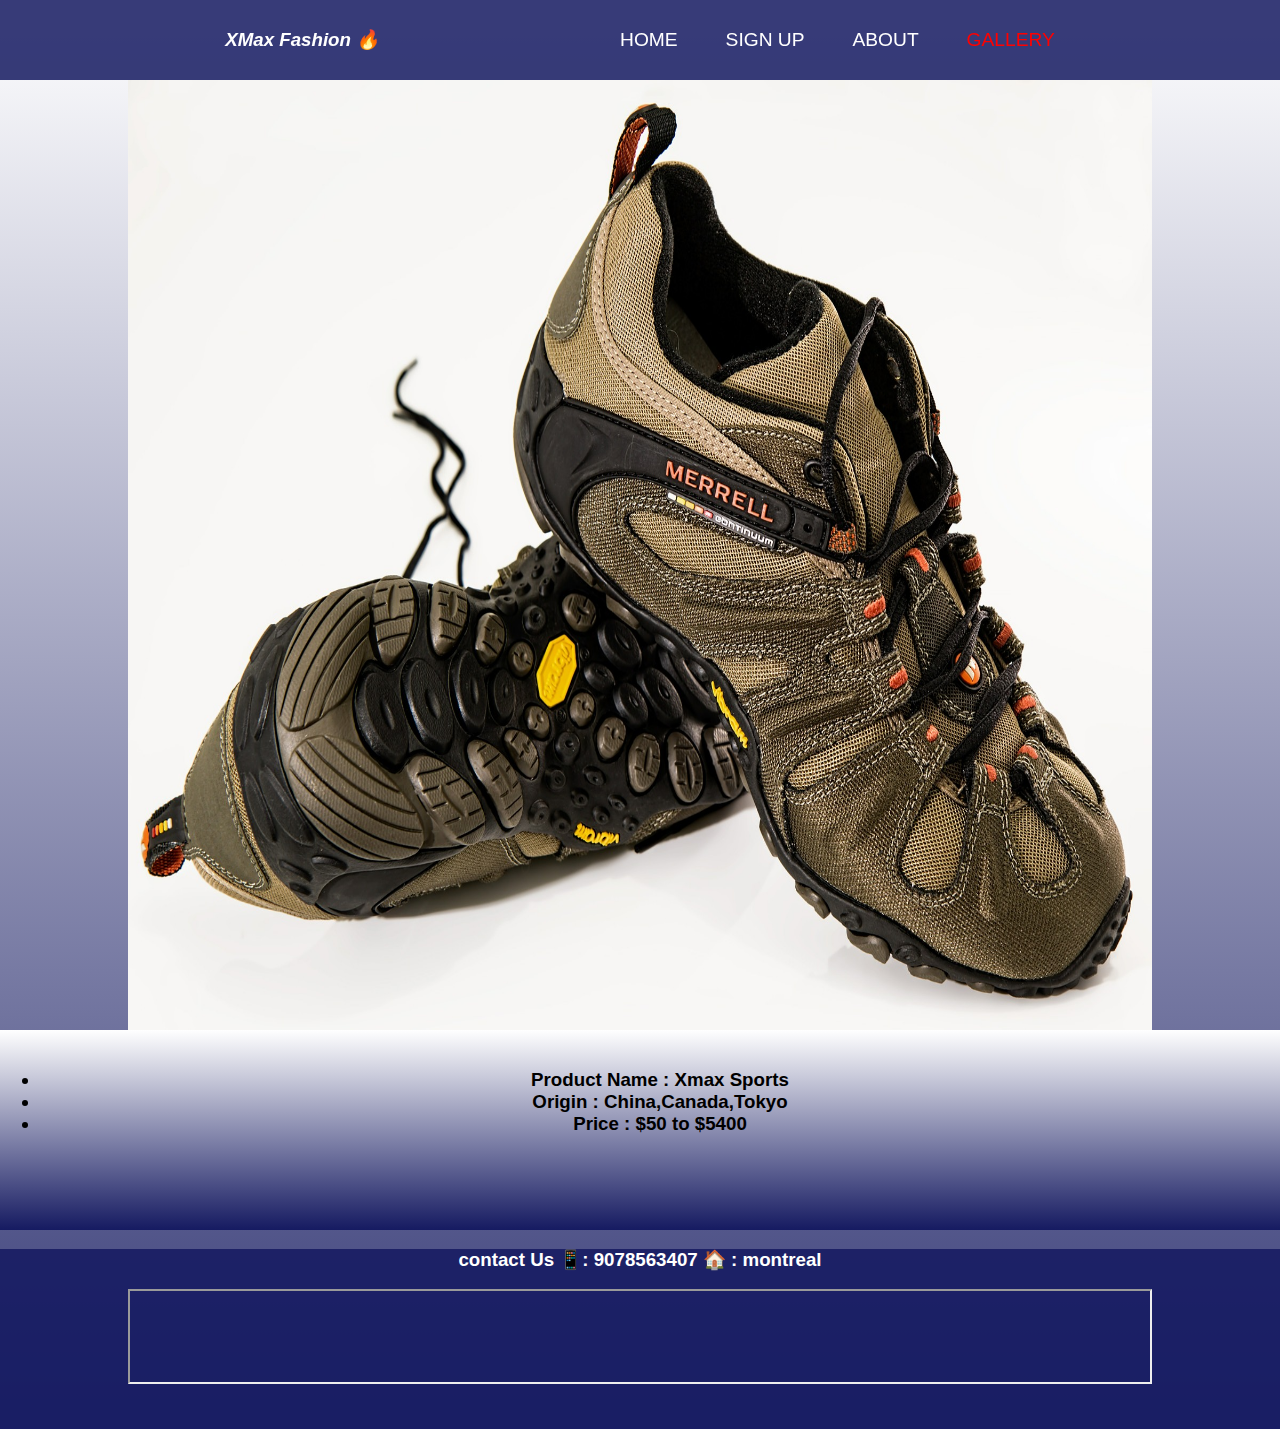
<file: shoe2.html>
<meta name="viewport" content="width=device-width, initial-scale=1">
<html>
    
<head>
  <title> My Product </title>
      <link rel = 'stylesheet' type ='text/css' href="main.css">
      <meta charset="utf-8">
      <meta name='viewport' content="width=divice-width, initial-scale=1.0">
</head>
<header>
  <!-- <h1 class="logo">Logo</h1> -->

  <div class ='logo'> 
      <!-- /<img src='welcome.gif' height="80px" width='120px'> -->
      <h3 color='white'><i>XMax Fashion 🔥</i></h3>
</div>


  <input type="checkbox" id="nav-toggle" class="nav-toggle">
  <nav>
    <ul>
      <li><a href="home.html">HOME</a></li>
      <!-- <li><a href="#">Home</a></li> -->
      <li><a href="signup.html">Sign up</a></li>
      <li><a href="about.html">about</a></li>
      <li class="selected"><a href="gallary.html">Gallery</a></li>
    </ul>
  </nav>
  <label for="nav-toggle" class="nav-toggle-label">
    <span></span>
  </label>
   
</header>
<body>
<div class="content">
  <div class='firstimage'>
      
      <div class = 'product-image'>
        <img src="shoe2.jpg" />
      </div>
      <div class = 'product-detail'>

      </div>
      
  </div>
  <div class="firsttext">
      <center>
    <ul>
    <h3> <li>Product Name : Xmax Sports </li>
        <li>Origin : China,Canada,Tokyo </li>
        <li>Price : $50 to $5400 </li> </h3>
    </ul>
    
    </center>
      
  </div>
</div>

<div class="footer">
  <div class="map-div">
      <h3>contact Us 📱: 9078563407  🏠 : montreal </h3>
      <iframe src="https://www.google.com/maps/embed?pb=!1m18!1m12!1m3!1d224567.66257390968!2d76.84935039231331!3d28.423187473286248!2m3!1f0!2f0!3f0!3m2!1i1024!2i768!4f13.1!3m3!1m2!1s0x390d19d582e38859%3A0x2cf5fe8e5c64b1e!2sGurugram%2C%20Haryana!5e0!3m2!1sen!2sin!4v1576321553954!5m2!1sen!2sin" width="80%" height="95" ></iframe>
  </div>

</div>
</body>
</html>
</file>
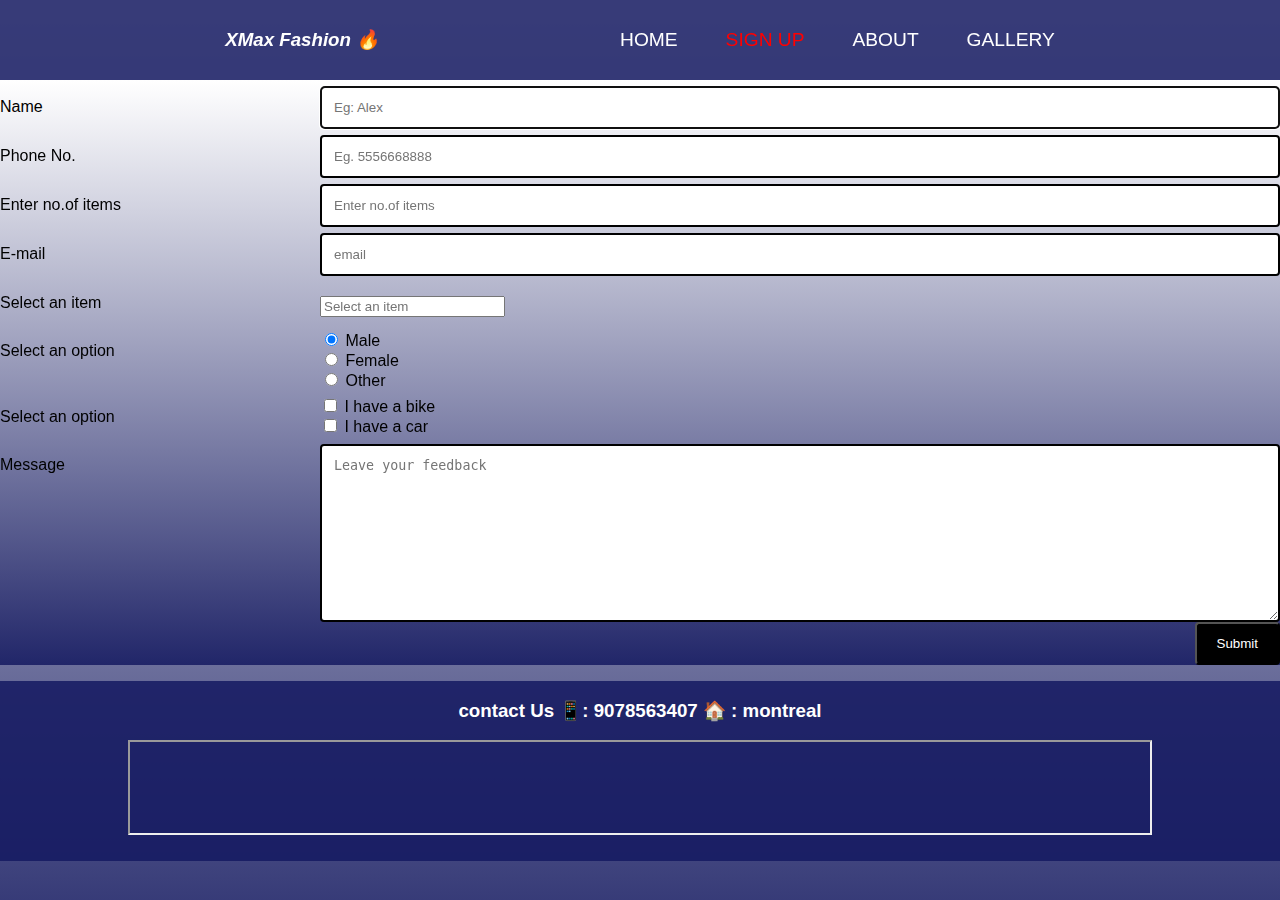
<file: signup.html>
<meta name="viewport" content="width=device-width, initial-scale=1">
<html>
    
<head>
  <title> My Product </title>
      <link rel = 'stylesheet' type ='text/css' href="main.css">
      <meta charset="utf-8">
      <meta name='viewport' content="width=divice-width, initial-scale=1.0">
</head>
<header>
  <!-- <h1 class="logo">Logo</h1> -->

  <div class ='logo'> 
      <!-- /<img src='welcome.gif' height="80px" width='120px'> -->
      <h3 color='white'><i>XMax Fashion 🔥</i></h3>
</div>


  <input type="checkbox" id="nav-toggle" class="nav-toggle">
  <nav>
    <ul>
      <li><a href="home.html">HOME</a></li>     
      <li class="selected"><a href="signup.html">Sign up</a></li>
      <li><a href="about.html">About</a></li>
      <li><a href="gallary.html">Gallery</a></li>
    </ul>
  </nav>
  <label for="nav-toggle" class="nav-toggle-label">
    <span></span>
  </label>
   
</header>
<body>
<div class="content">
  <!-- <div class='firstimage'>
      <img class = 'firstimage' src='product_urban_scents.gif'>
  </div>
  <div class="firsttext">
      
    The decision about what to put into your paragraphs begins with the germination of a seed of ideas; this “germination process” is better known as brainstorming. There are many techniques for brainstorming; whichever one you choose, this stage of paragraph development cannot be skipped. Bsdkjfhagfhadgjvadjghjadgfadfgaduilding paragraphs can be like building a skyscraper: there must be a well-planned foundation that supports what you are building. Any cracks, inconsistencies, or other corruptions of the foundation can cause your whole paper to crumble.         
      
  </div>
</div> -->

<form id="contact-form" method="post" action="home.html">
			
  <div class="row">
    <div class="col-30">
      <label for="fname">Name</label>
    </div>
    
    <div class="col-80">
      <input type="text" placeholder="Eg: Alex" pattern="[a-zA-z]{1,25}" class="form-control" name="name" id="name" autofocus required>
    </div>
  </div>
  
  <div class="row">
    <div class="col-30">
      <label for="phone">Phone No.</label>
    </div>
    
    <div class="col-80">
       <input type="tel" name="phone" pattern="[0-9]{3}[0-9]{3}[0-9]{4}" placeholder="Eg. 5556668888" required>
    </div>
  </div>
  
  <div class="row">
    <div class="col-30">
      <label for="items">Enter no.of items</label>
    </div>
    
    <div class="col-80">
      <input type="text" placeholder="Enter no.of items" pattern="[0-9]{1,4}" class="form-control" name="items" id="items" required>
    </div>
  </div>
  
  <div class="row">
    <div class="col-30">
      <label for="email">E-mail</label>
    </div>
    <div class="col-80">
      <input type="text" placeholder="email" pattern="[a-z0-9._%+-]+@[a-z0-9.-]+\.[a-z]{2,3}$" class="form-control" name="email" id="email" required>
    </div>
  </div>
  
  <div class="row">
    <div class="col-30">
      <label for="thing">Select an item</label>
    </div>
    
      <input list="things" name="things" class = 'dropdown' placeholder="Select an item" required>
        <datalist id="things">
          <option value="Jeans">
          <option value="Denim Jackets">
          <option value="Hats">
          <option value="Accessories">
          <option value="Watches">
        </datalist>
    </div>
  
  
  <div class="row">
    <div class="col-30">
      <label for="radio">Select an option</label>
    </div>
    <div class="col-80">
      <input type="radio" name="gender" value="male" checked required> Male<br>
      <input type="radio" name="gender" value="female" required> Female<br>
      <input type="radio" name="gender" value="other" required> Other
    </div>
  </div>
  
  <div class="row">
    <div class="col-30">
      <label for="box">Select an option</label>
    </div>
    
    <div class="col-80">
      <input type="checkbox" name="vehicle1" value="Bike"> I have a bike<br>
      <input type="checkbox" name="vehicle2" value="Car"> I have a car
    </div>
  </div>
  
  <div class="row">
    <div class="col-30">
      <label for="msg">Message</label>
    </div>
    
    <div class="col-80">
       <textarea name="message" rows="10" cols="30" placeholder="Leave your feedback" required></textarea>
    </div>
  </div>
          
  <div class="row">
    <input type="submit" value="Submit">
  </div>
  
</form>




<div class="footer">
  <div class="map-div">
      <h3>contact Us 📱: 9078563407  🏠 : montreal </h3>
      <iframe src="https://www.google.com/maps/embed?pb=!1m18!1m12!1m3!1d224567.66257390968!2d76.84935039231331!3d28.423187473286248!2m3!1f0!2f0!3f0!3m2!1i1024!2i768!4f13.1!3m3!1m2!1s0x390d19d582e38859%3A0x2cf5fe8e5c64b1e!2sGurugram%2C%20Haryana!5e0!3m2!1sen!2sin!4v1576321553954!5m2!1sen!2sin" width="80%" height="95" ></iframe>
  </div>

</div>
</body>
</html>
</file>
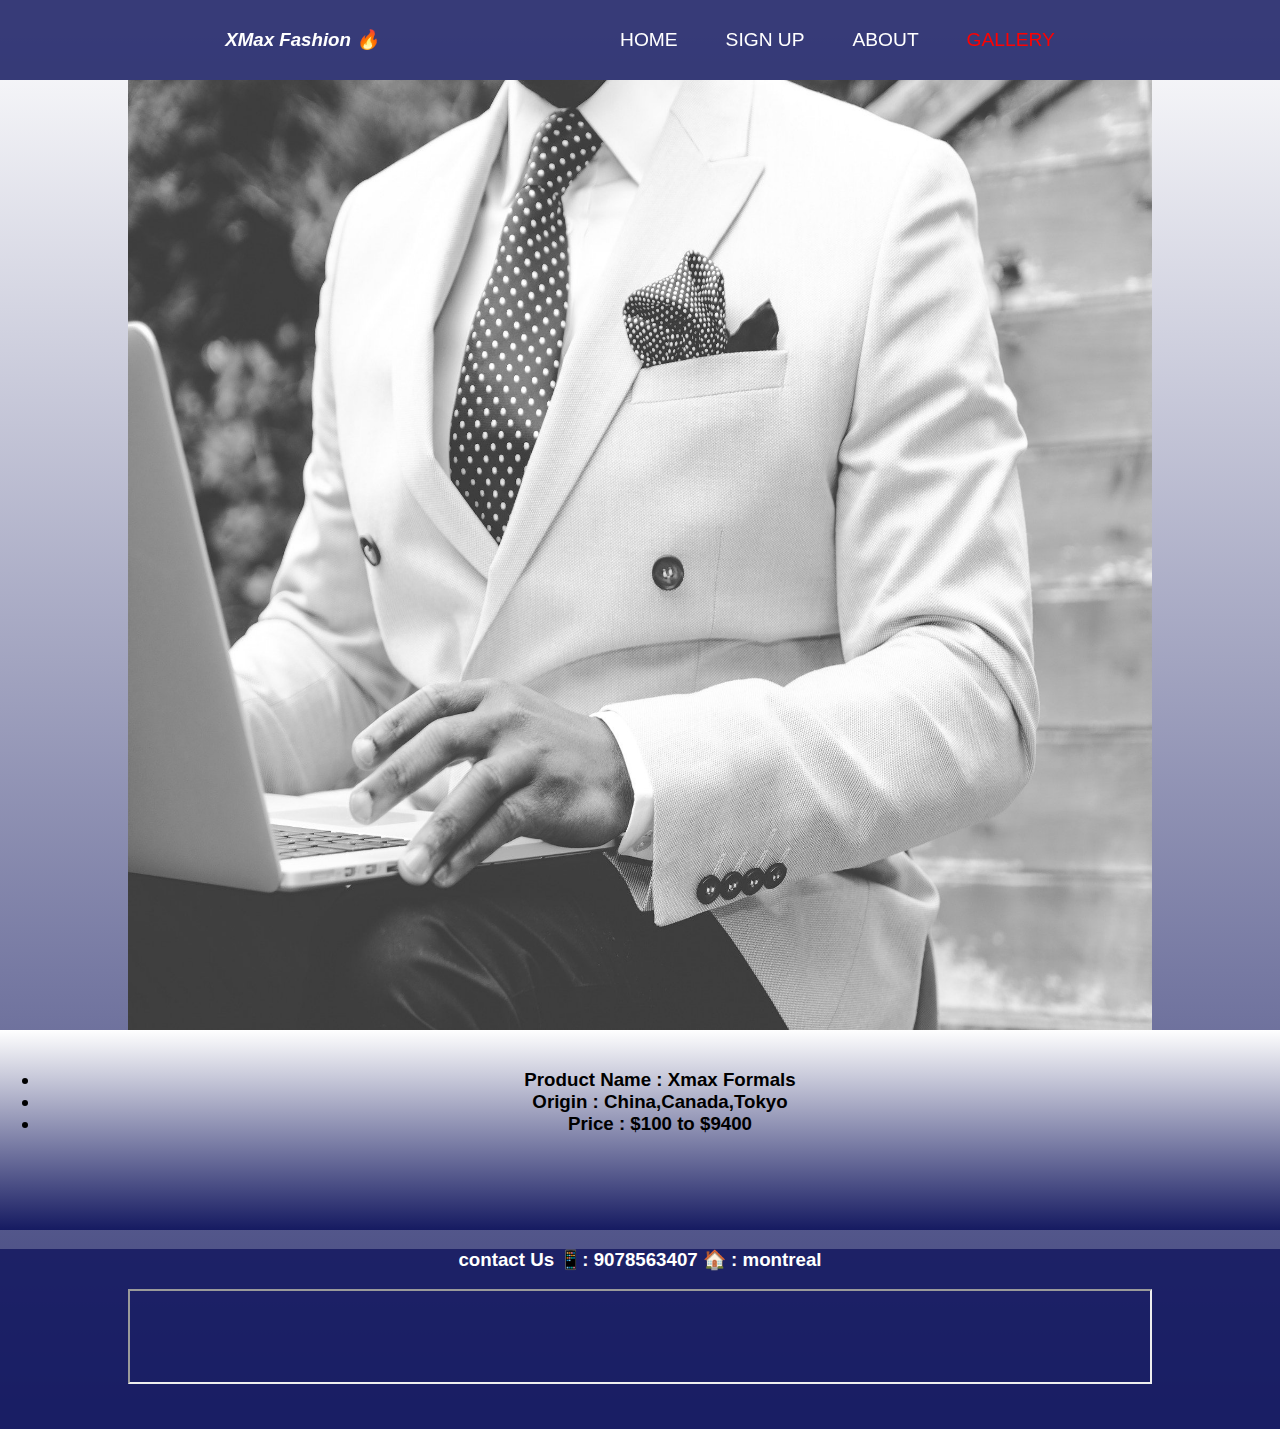
<file: suit.html>
<meta name="viewport" content="width=device-width, initial-scale=1">
<html>
    
<head>
  <title> My Product </title>
      <link rel = 'stylesheet' type ='text/css' href="main.css">
      <meta charset="utf-8">
      <meta name='viewport' content="width=divice-width, initial-scale=1.0">
</head>
<header>
  <!-- <h1 class="logo">Logo</h1> -->

  <div class ='logo'> 
      <!-- /<img src='welcome.gif' height="80px" width='120px'> -->
      <h3 color='white'><i>XMax Fashion 🔥</i></h3>
</div>


  <input type="checkbox" id="nav-toggle" class="nav-toggle">
  <nav>
    <ul>
      <li><a href="home.html">HOME</a></li>
      <!-- <li><a href="#">Home</a></li> -->
      <li><a href="signup.html">Sign up</a></li>
      <li><a href="about.html">about</a></li>
      <li class="selected"><a href="gallary.html">Gallery</a></li>
    </ul>
  </nav>
  <label for="nav-toggle" class="nav-toggle-label">
    <span></span>
  </label>
   
</header>
<body>
<div class="content">
  <div class='firstimage'>
      
      <div class = 'product-image'>
        <img src="suit-869380_1920.jpg" />
      </div>
      <div class = 'product-detail'>

      </div>
      
  </div>
  <div class="firsttext">
      <center>
    <ul>
    <h3> <li>Product Name : Xmax Formals </li>
        <li>Origin : China,Canada,Tokyo </li>
        <li>Price : $100 to $9400 </li> </h3>
    </ul>
    
    </center>
      
  </div>
</div>

<div class="footer">
  <div class="map-div">
      <h3>contact Us 📱: 9078563407  🏠 : montreal </h3>
      <iframe src="https://www.google.com/maps/embed?pb=!1m18!1m12!1m3!1d224567.66257390968!2d76.84935039231331!3d28.423187473286248!2m3!1f0!2f0!3f0!3m2!1i1024!2i768!4f13.1!3m3!1m2!1s0x390d19d582e38859%3A0x2cf5fe8e5c64b1e!2sGurugram%2C%20Haryana!5e0!3m2!1sen!2sin!4v1576321553954!5m2!1sen!2sin" width="80%" height="95" ></iframe>
  </div>

</div>
</body>
</html>
</file>
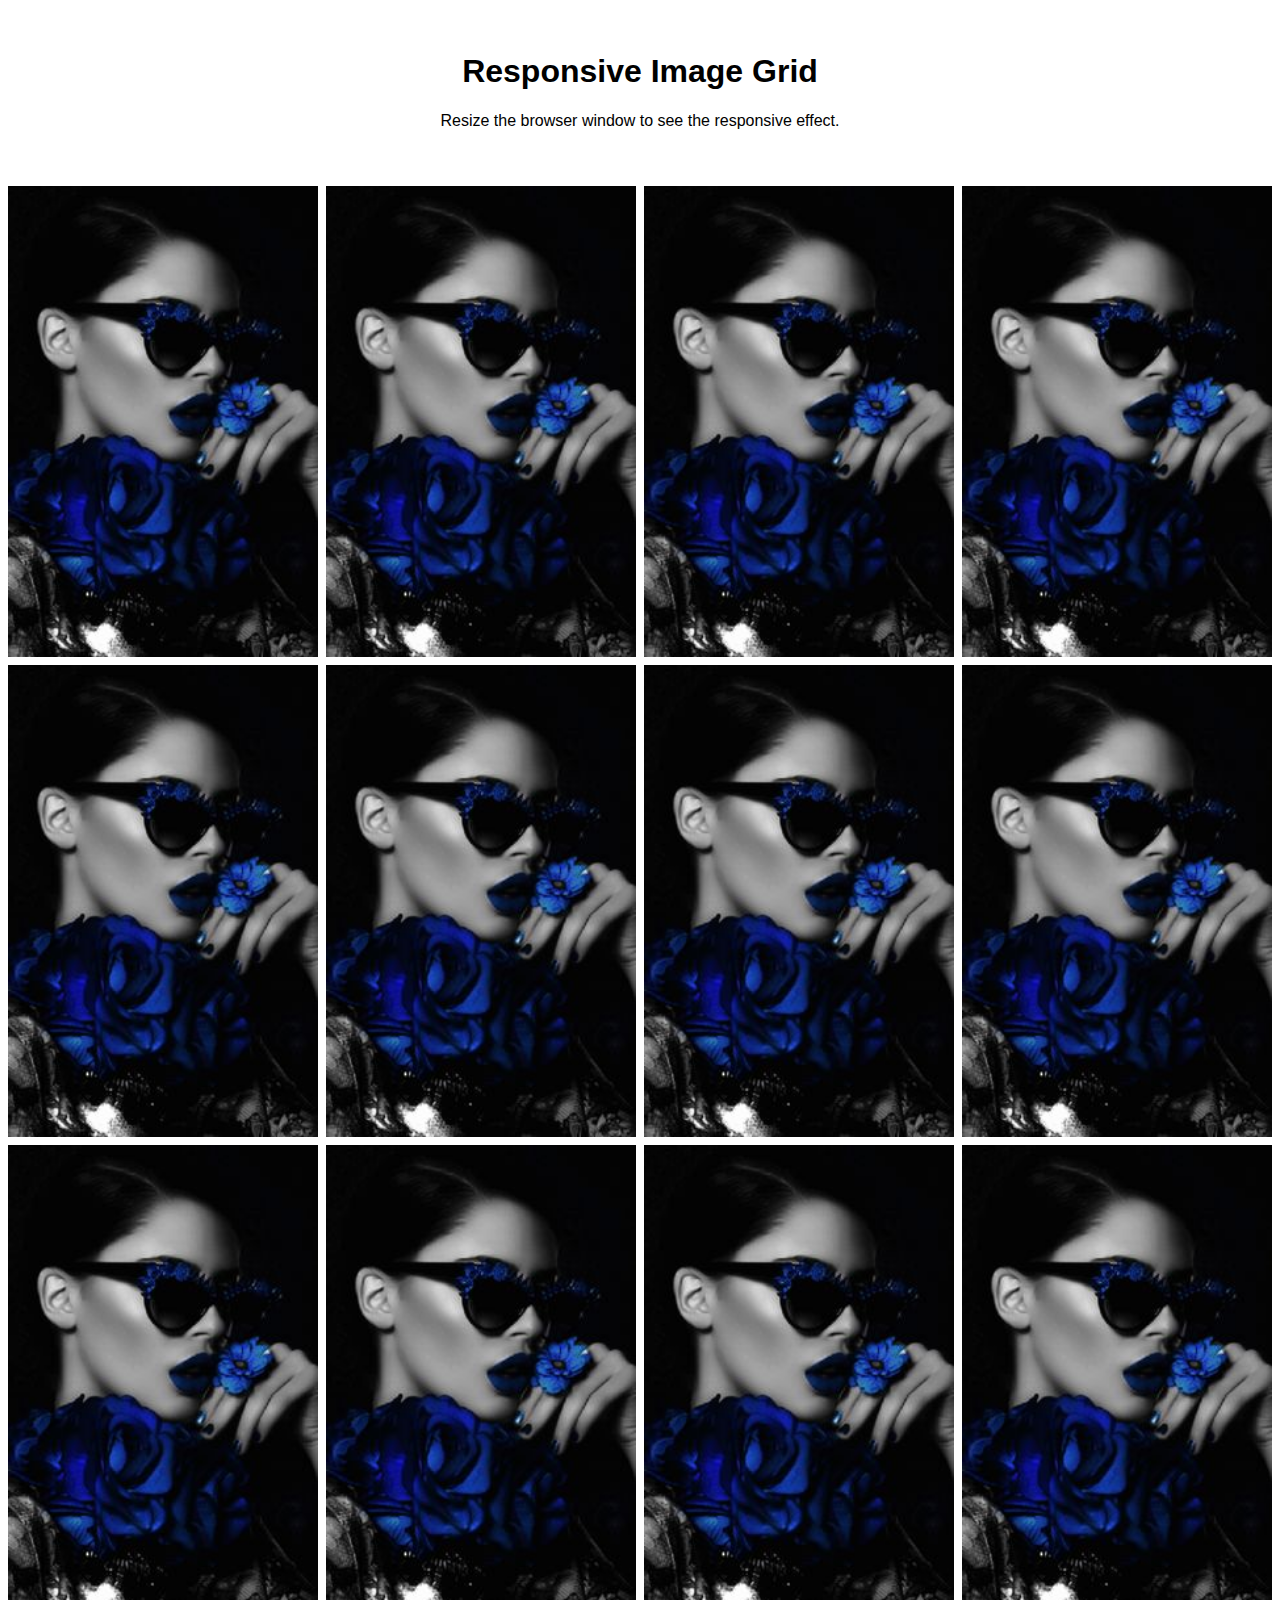
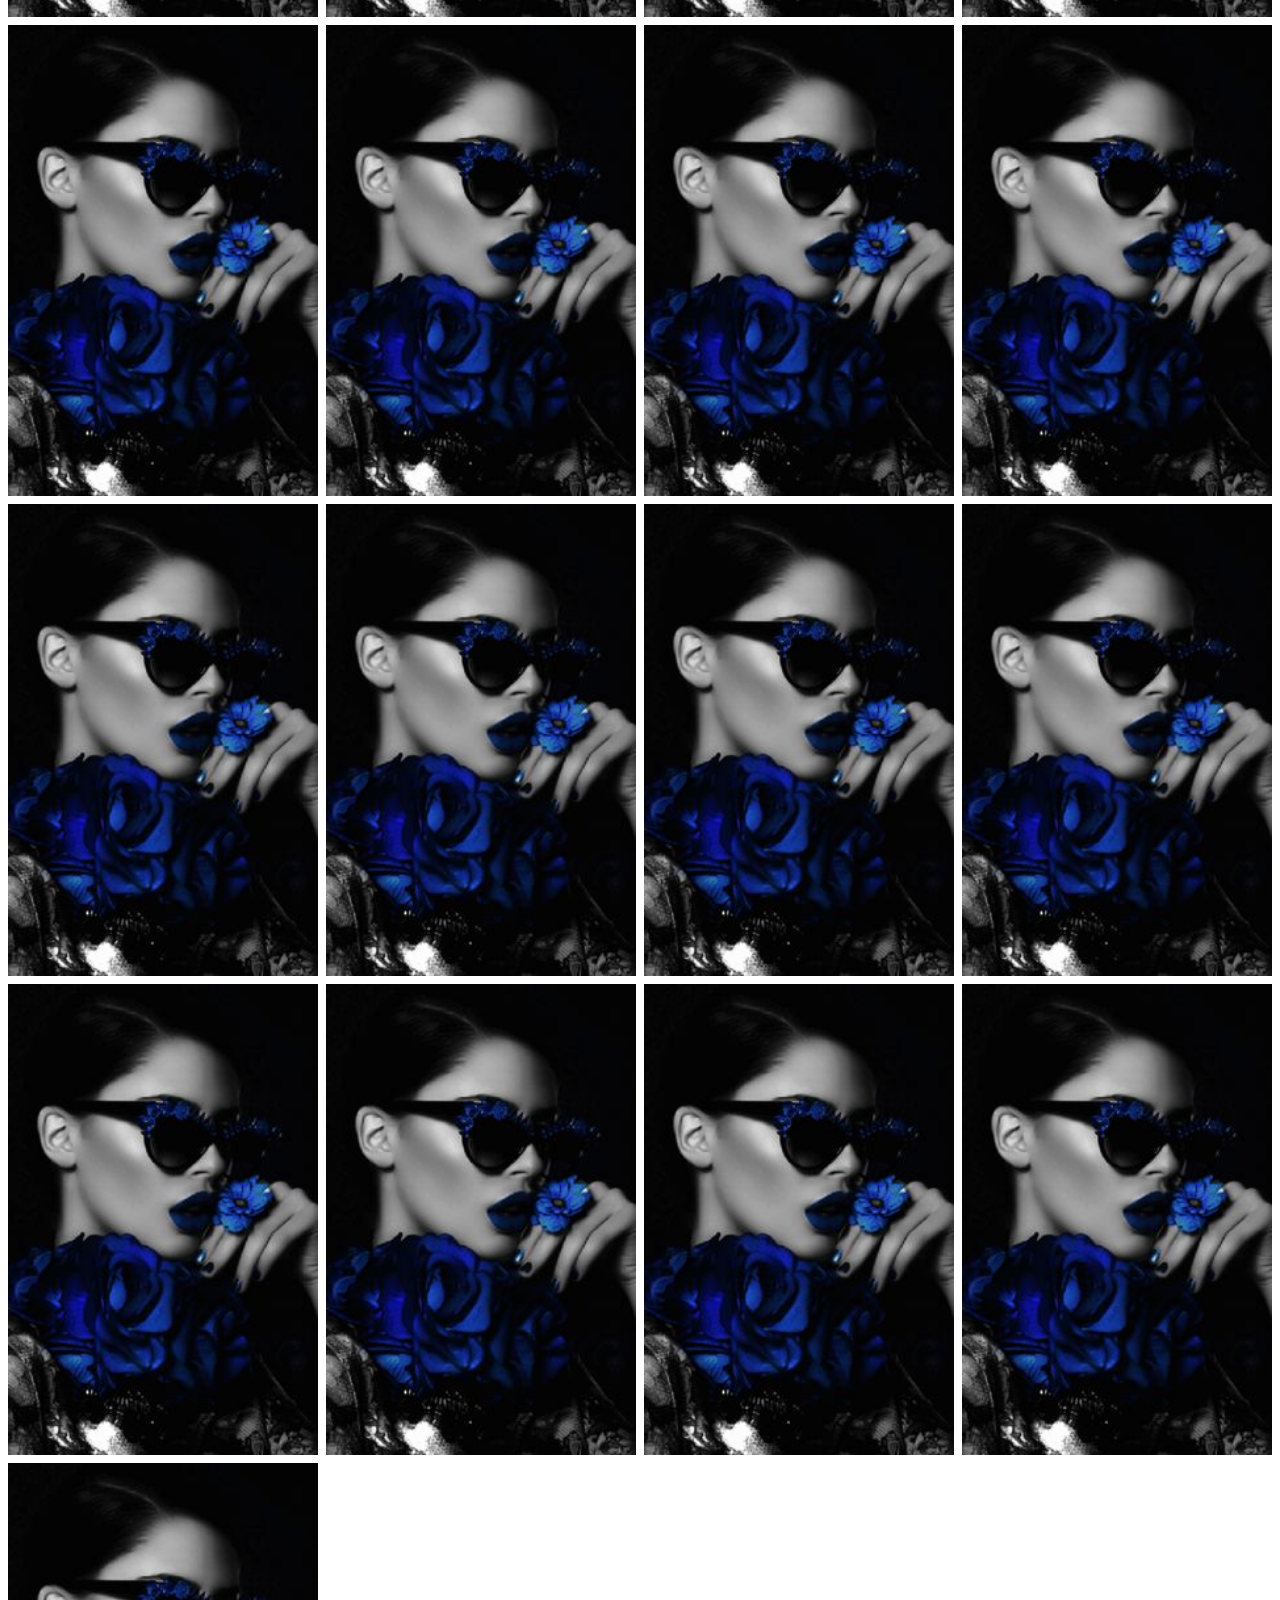
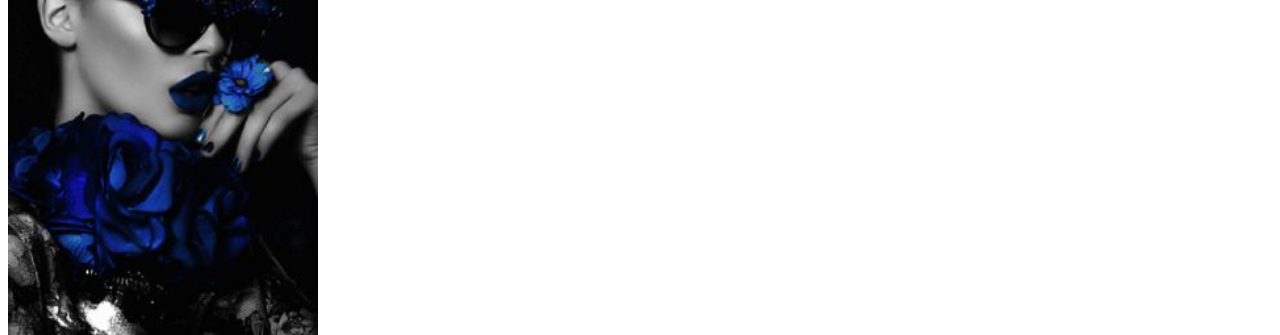
<file: temp_gallery.html>
<!DOCTYPE html>
<html>
<style>
* {
  box-sizing: border-box;
}

body {
  margin: 0;
  font-family: Arial;
}

.header {
  text-align: center;
  padding: 32px;
}

.row {
  display: -ms-flexbox; /* IE10 */
  display: flex;
  -ms-flex-wrap: wrap; /* IE10 */
  flex-wrap: wrap;
  padding: 0 4px;
}

/* Create four equal columns that sits next to each other */
.column {
  -ms-flex: 25%; /* IE10 */
  flex: 25%;
  max-width: 25%;
  padding: 0 4px;
}

.column img {
  margin-top: 8px;
  vertical-align: middle;
  width: 100%;
}

/* Responsive layout - makes a two column-layout instead of four columns */
@media screen and (max-width: 800px) {
  .column {
    -ms-flex: 50%;
    flex: 50%;
    max-width: 50%;
  }
}

/* Responsive layout - makes the two columns stack on top of each other instead of next to each other */
@media screen and (max-width: 600px) {
  .column {
    -ms-flex: 100%;
    flex: 100%;
    max-width: 100%;
  }
}
</style>
<body>

<!-- Header -->
<div class="header">
  <h1>Responsive Image Grid</h1>
  <p>Resize the browser window to see the responsive effect.</p>
</div>

<!-- Photo Grid -->
<div class="row"> 
  <div class="column">
    <img src="brand.jpg" style="width:100%">
    <img src="brand.jpg" style="width:100%">
    <img src="brand.jpg" style="width:100%">
    <img src="brand.jpg" style="width:100%">
    <img src="brand.jpg" style="width:100%">
    <img src="brand.jpg" style="width:100%">
    <img src="brand.jpg" style="width:100%">
  </div>
  <div class="column">
    <img src="brand.jpg" style="width:100%">
    <img src="brand.jpg" style="width:100%">
    <img src="brand.jpg" style="width:100%">
    <img src="brand.jpg" style="width:100%">
    <img src="brand.jpg" style="width:100%">
    <img src="brand.jpg" style="width:100%">
  </div>  
  <div class="column">
    <img src="brand.jpg" style="width:100%">
    <img src="brand.jpg" style="width:100%">
    <img src="brand.jpg" style="width:100%">
    <img src="brand.jpg" style="width:100%">
    <img src="brand.jpg" style="width:100%">
    <img src="brand.jpg" style="width:100%">
  </div>
  <div class="column">
    <img src="brand.jpg" style="width:100%">
    <img src="brand.jpg" style="width:100%">
    <img src="brand.jpg" style="width:100%">
    <img src="brand.jpg" style="width:100%">
    <img src="brand.jpg" style="width:100%">
    <img src="brand.jpg" style="width:100%">
  </div>
</div>

</body>
</html>
</file>
<file: main.css>
:root {
    /* --background: rgba(0, 214, 170, .85); */
    --background:rgba(20, 25, 96, 0.85);
  }
  
  *, *::before, *::after {
    box-sizing: border-box;
  }
  
  body {
      margin: 0;
      /* background: #222; */
      font-family: 'Work Sans', sans-serif;
      font-weight: 400;
      background-image: linear-gradient(white, rgba(20, 25, 96, 0.85));
  }
  
  .content {
    padding-top: 80px;
    /* height: 200vh; */
    background-image: url(//unsplash.it/1000/1000);
    /* background-color: #333; */
    background-blend-mode: multiply;
    background-size: cover;
    display: grid;
    /* place-items: center; */
  }
  
  /* navigation styles start here */
  
  header {
    background: var(--background);
    text-align: center;
    position: fixed;
    z-index: 999;
    width: 100%;
    height: 80px;
  }
  
  /* changed this from the tutorial video to
     allow it to gain focus, making it tabbable */
  .nav-toggle {
    position: absolute !important;
    top: -9999px !important;
    left: -9999px !important;
  }
  
  .nav-toggle:focus ~ .nav-toggle-label {
    outline: 3px solid rgba(lightblue, .75);
  }
  
  .nav-toggle-label {
    position: absolute;
    top: 0;
    left: 0;
    margin-left: 1em;
    height: 100%;
    display: flex;
    align-items: center;
  }
  
  .nav-toggle-label span,
  .nav-toggle-label span::before,
  .nav-toggle-label span::after {
    display: block;
    background: white;
    height: 2px;
    width: 2em;
    border-radius: 2px;
    position: relative;
  }
  
  .nav-toggle-label span::before,
  .nav-toggle-label span::after {
    content: '';
    position: absolute;
  }
  
  .nav-toggle-label span::before {
    bottom: 7px;
  }
  
  .nav-toggle-label span::after {
    top: 7px;
  }
  
  nav {
    position: absolute;
    text-align: left;
    top: 100%;
    left: 0;
    background: var(--background);
    width: 100%;
    transform: scale(1, 0);
    transform-origin: top;
    transition: transform 400ms ease-in-out;
  }
  
  nav ul {
    margin: 0;
    padding: 0;
    list-style: none;
  }
  
  nav li {
    margin-bottom: 1em;
    margin-left: 1em;
  }
  
  nav a {
    color: white;
    text-decoration: none;
    font-size: 1.2rem;
    text-transform: uppercase;
    opacity: 0;
    transition: opacity 150ms ease-in-out;
  }
  
  nav a:hover {
    color: #000;
  }
  
  .nav-toggle:checked ~ nav {
    transform: scale(1,1);
  }
  
  .nav-toggle:checked ~ nav a {
    opacity: 1;
    transition: opacity 250ms ease-in-out 250ms;
  }
  .footer {
      position: relative;    
      left: 0;
      bottom: 0;
      height: 100px;
      width: 100%;
      /* background-color:gray; */
      background-color: rgba(20, 25, 96, 0.85);
      color: white;
      text-align: center;
   }
   .firstimage{
        height:100%;
        width:100%;        
    }  
    .fling-minislide img{
        height:100%;
        width:100%;     
    }
   
   .namediv{
    /* padding-top:20px ; */
    float: left;        
    }
    .logo img{
        padding-top:20px;       
         
    }

    .logo{
        padding-top: 10px;
        
        color: white;
    }
    .logo{
        animation: shake 3.5s; 
        animation-iteration-count: infinite; 
    }

    .footer {       
        height: 180px;       
    }    
    .firsttext{
        /* float: right;     */
        /* height:200px; */
        width:100%;
        background-image: linear-gradient(white, rgba(20, 25, 96, 0.85));
    }
    li.selected a { color: #FF0000; }
    @keyframes shake {
        0% { transform: translate(1px, 1px) rotate(0deg); }
        10% { transform: translate(-1px, -2px) rotate(-1deg); }
        20% { transform: translate(-3px, 0px) rotate(1deg); }
        30% { transform: translate(3px, 2px) rotate(0deg); }
        40% { transform: translate(1px, -1px) rotate(1deg); }
        50% { transform: translate(-1px, 2px) rotate(-1deg); }
        60% { transform: translate(-3px, 1px) rotate(0deg); }
        70% { transform: translate(3px, 1px) rotate(-1deg); }
        80% { transform: translate(-1px, -1px) rotate(1deg); }
        90% { transform: translate(1px, 2px) rotate(0deg); }
        100% { transform: translate(1px, -2px) rotate(-1deg); }
      }


      .fling-minislide {width:100%; height:0px; padding-bottom: 50%; overflow:hidden; position:relative; }
      .fling-minislide img{ position:absolute; animation:fling-minislide 20s infinite; opacity:0; width: 100%; height: auto;}
  
      @keyframes fling-minislide {25%{opacity:1;} 40%{opacity:0;}}
      .fling-minislide img:nth-child(4){animation-delay:0s;}
      .fling-minislide img:nth-child(3){animation-delay:5s;}
      .fling-minislide img:nth-child(2){animation-delay:10s;}
      .fling-minislide img:nth-child(1){animation-delay:15s;}


  @media screen and (min-width: 800px) {
    .nav-toggle-label {
      display: none;
    }
  
    header {
      display: grid;
      grid-template-columns: 1fr auto minmax(600px, 3fr) 1fr;
    }
    
    .logo {
        color:white;
        float: left;
        padding-top: 10px;
        grid-column: 2 / 3;
    }
    
    nav {
       /* all: unset; this causes issues with Edge, since it's unsupported */
      
      /* the following lines are not from my video, but add Edge support */
      position: relative;
      text-align: left;
      transition: none;
      transform: scale(1,1);
      background: none;
      top: initial;
      left: initial;
      /* end Edge support stuff */
      
      grid-column: 3 / 4;
      display: flex;
      justify-content: flex-end;
      align-items: center;
    }
    
    nav ul {
      display: flex;
    }
    
    nav li {
      margin-left: 3em;
      margin-bottom: 0;
    }
    
    nav a {
      opacity: 1;
      position: relative;
    }
    
    nav a::before {
      content: '';
      display: block;
      height: 5px;
      background: black;
      position: absolute;
      top: -.75em;
      left: 0;
      right: 0;
      transform: scale(0, 1);
      transition: transform ease-in-out 250ms;
    }
    
    nav a:hover::before {
      transform: scale(1,1);
    }

    .footer {
        position: relative !important;    
        left: 0 !important;
        bottom: 0 !important;
        /* height: 150px!important; */
        width: 100%!important;
        /* background-color:gray !important; */
        color: white !important;
        /* background-color:gray !important; */
        background-color:rgba(20, 25, 96, 0.85);
        text-align: center !important;
    }    
     .map-div{    
         /* float:right !important; */
         height: 95px !important;
         /* background-color:gray !important; */
         /* background-color:rgba(20, 25, 96, 0.85); */
     }
     .bottom-center{
        /* background-color:rgba(20, 25, 96, 0.85); */
         padding-top:20px !important;
         margin-left: 450px !important;
         width:120px !important;
         text-align: center !important;
     }
     .phone{
         float: left !important;
     }

    .firstimage{
        float: right;
        height:950px;
        width:100%;       
        overflow: auto;
    }  
    .firsttext{
        padding-top: 20px;
        height:200px;
        width:100%;
        background-color:rgba(20, 25, 96, 0.85);
        background-image: linear-gradient(white, rgba(20, 25, 96, 0.85));
        /* float:right;                 */
    }
    /* li.selected a { color: #FF0000; } */
    /* li.selected a { color: #FF0000; }  */
    a:visited {
        color: pink;
    }    


    .fling-minislide {width:100%; height:100%; overflow:hidden;position:relative; }
    .fling-minislide img{ position:absolute; animation:fling-minislide 20s infinite; opacity:0; width: 100%; height: 100%;}

    @keyframes fling-minislide {25%{opacity:1;} 40%{opacity:0;}}
    .fling-minislide img:nth-child(4){animation-delay:0s;}
    .fling-minislide img:nth-child(3){animation-delay:5s;}
    .fling-minislide img:nth-child(2){animation-delay:10s;}
    .fling-minislide img:nth-child(1){animation-delay:15s;}


    .youtubevideo{
      width:80%;
      height:100% !important;
    }
    
   
}
  
input[type=text],[type=tel], select, textarea{
  width: 100%;
  padding: 12px;
  border: 2px solid black;
  border-radius: 4px;
  box-sizing: border-box;
  resize: vertical;
}

/* Style the label to display next to the inputs */
label {
  padding: 12px 12px 12px 0;
  /* padding-left:10px ; */
  text-align:center;
  display: inline-block;
}

/* Style the submit button */
input[type=submit] {
  background-color: black;
  color: white;
  padding: 12px 20px;
  border-style: solid black;
  border-radius: 4px;
  cursor: pointer;
  float: right;
}

/* Style the container */
/* .container {
  border-radius: 5px;
  background-color: lightgray;
  padding: 50px;
} */

/* Floating column for labels: 25% width */
.col-30 {
  float: left;
  width: 25%;
  margin-top: 6px;
}

/* Floating column for inputs: 75% width */
.col-80 {
  float: left;
  width: 75%;
  margin-top: 6px;
}

/* Clear floats after the columns */
.row:after {
  content: "";
  display: table;
  clear: both;
}

/* Responsive layout - when the screen is less than 600px wide, make the two columns stack on top of each other instead of next to each other */
@media screen and (max-width: 600px) {
  .col-30, .col-80, input[type=submit] {
    width: 100%;
    margin-top: 0;
  }
 
}

#contact-form{
  background-image: linear-gradient(white, rgba(20, 25, 96, 0.85));
}
.dropdown{
  margin-top:20px;
}
.youtubevideo{
  width:90%;
  height:500px;
}

/* images css */

* {
  box-sizing: border-box;
}



body {
  margin: 0;
  font-family: Arial;
}

.header {
  text-align: center;
  padding: 32px;
}

.row1 {
  display: -ms-flexbox; /* IE10 */
  display: flex;
  -ms-flex-wrap: wrap; /* IE10 */
  flex-wrap: wrap;
  padding: 0 4px;
}

/* Create four equal columns that sits next to each other */
.column1 {
  -ms-flex: 25%; /* IE10 */
  flex: 25%;
  max-width: 25%;
  padding: 0 4px;
}

.column1 img {
  margin-top: 8px;
  vertical-align: middle;
  width: 100%;
}

/* Responsive layout - makes a two column-layout instead of four columns */
@media screen and (max-width: 800px) {
  div.gallery {
    height: auto !important;
  }
  .column1 {
    -ms-flex: 50%;
    flex: 50%;
    max-width: 50%;* {
  box-sizing: border-box;
}

  }
}

/* Responsive layout - makes the two columns stack on top of each other instead of next to each other */
@media screen and (max-width: 600px) {
  .column1 {
    -ms-flex: 100%;
    flex: 100%;
    max-width: 100%;
  }
}

div.gallery:hover {
  border: 1px solid #777;
}
div.gallery {
  margin: 5px;
  border: 1px solid #ccc;
  float: left;
  width: 100%;
  height:300px;
}
div.desc {
  padding: 15px;
  text-align: center;
}

.product-image img{
  width:90%;   
  padding-left: 10%;
  border-color: black;
  border-style: solid;
  border: 10px;
  height:100%;
}
</file>
